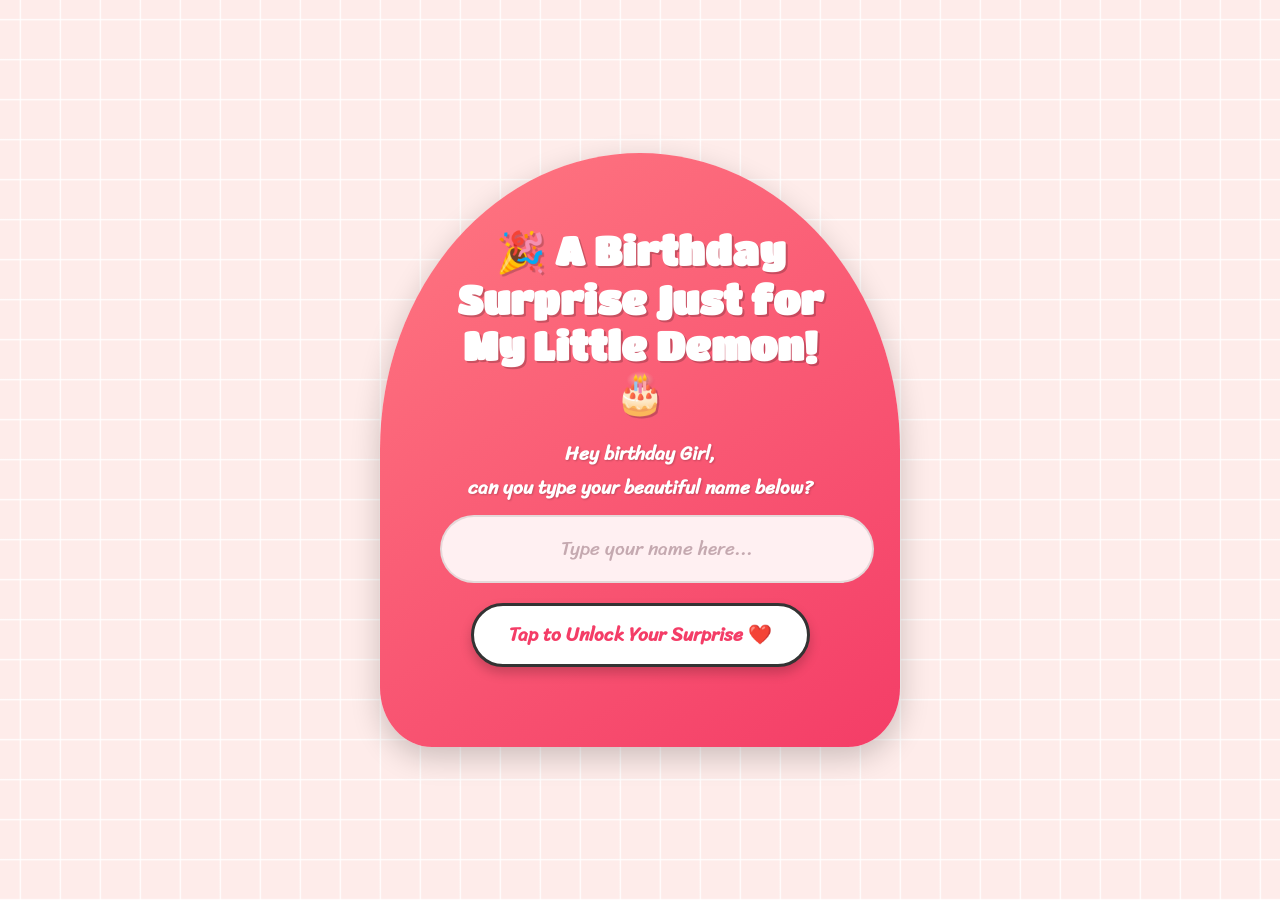
<file: index.html>
<!DOCTYPE html>
<html lang="en">
<head>
    <meta charset="UTF-8">
    <meta name="viewport" content="width=device-width, initial-scale=1.0">
    <title>Birthday Portal: Just for You! 🎂💖</title>
    <!-- Favicon for browser tab -->
<link rel="icon" type="image/x-icon" href="favicon.ico">
<link rel="icon" type="image/jpeg" sizes="16x16" href="favicon-16x16.jpeg">
<link rel="icon" type="image/jpeg" sizes="32x32" href="favicon-32x32.jpeg">

<!-- Android Chrome icons -->
<link rel="icon" type="image/jpeg" sizes="192x192" href="android-chrome-192x192.jpeg">
<link rel="icon" type="image/jpeg" sizes="512x512" href="android-chrome-512x512.jpeg">

<!-- Apple Touch Icon (iPhone/iPad homescreen) -->
<link rel="apple-touch-icon" href="apple-touch-icon.jpeg">

<!-- Web App Manifest -->
<link rel="manifest" href="site.webmanifest">

    <link href="https://fonts.googleapis.com/css2?family=Titan+One&family=Sriracha&display=swap" rel="stylesheet">
    <link rel="stylesheet" href="https://cdnjs.cloudflare.com/ajax/libs/font-awesome/6.4.0/css/all.min.css">
    <style>
        /* ===== CSS Variables for Theme ===== */
        :root {
            --color-pink-bg: #feecea;
            --color-white: #fff;
            --color-black: #333;
            --color-text-pink: #ff7882;
            --color-heart: #f43d67;
            --font-title: 'Titan One', sans-serif;
            --font-body: 'Sriracha', sans-serif;
        }

        /* ===== Global Styles ===== */
        body {
            display: flex;
            justify-content: center;
            align-items: center;
            height: 100vh;
            margin: 0;
            font-family: var(--font-body);
            overflow: hidden;
            position: relative;
            /* Applying the pink grid background */
            background-color: var(--color-pink-bg);
            background-image: linear-gradient(0deg, transparent 24%, rgba(255, 255, 255, 0.8) 25%, rgba(255, 255, 255, 0.8) 26%, transparent 27%, transparent 74%, rgba(255, 255, 255, 0.8) 75%, rgba(255, 255, 255, 0.8) 76%, transparent 77%, transparent), linear-gradient(90deg, transparent 24%, rgba(255, 255, 255, 0.8) 25%, rgba(255, 255, 255, 0.8) 26%, transparent 27%, transparent 74%, rgba(255, 255, 255, 0.8) 75%, rgba(255, 255, 255, 0.8) 76%, transparent 77%, transparent);
            background-size: 80px 80px;
        }
        
        /* ===== Floating Hearts Animation ===== */
        .floating-hearts {
            position: fixed;
            top: 0; left: 0;
            width: 100%; height: 100%;
            pointer-events: none;
            z-index: 1;
        }
        @keyframes float-up {
            0% { transform: translateY(0); opacity: 0; }
            10% { opacity: 0.9; }
            90% { opacity: 0.9; }
            100% { transform: translateY(-100vh) rotate(360deg); opacity: 0; }
        }
        .floating-hearts i {
            position: absolute;
            bottom: -80px;
            color: var(--color-text-pink);
            animation: float-up linear infinite;
            opacity: 0;
        }

        /* ===== Login Form Container ===== */
        #login-form {
            background: linear-gradient(145deg, var(--color-text-pink), var(--color-heart));
            padding: 40px 60px;
            border-radius: 50% 50% 10% 10%; /* Keeping original heart shape */
            box-shadow: 0 10px 30px rgba(0, 0, 0, 0.2);
            text-align: center;
            animation: fadeIn 1.5s ease-in-out forwards;
            position: relative;
            z-index: 10;
            opacity: 0;
            width: 400px;
            max-width: 90%;
        }

        #login-form.active {
            opacity: 1;
        }

        /* Form Heading */
        h2 {
            font-family: var(--font-title);
            color: var(--color-white);
            font-size: clamp(2rem, 5vw, 2.5rem);
            margin-bottom: 20px;
            text-shadow: 2px 2px 0px rgba(0,0,0,0.2);
        }

        /* Form Label */
        label {
            font-size: 1.2rem;
            color: var(--color-white);
            font-weight: bold;
            display: block;
            margin-bottom: 10px;
            text-shadow: 1px 1px 2px rgba(0,0,0,0.2);
        }

        /* ===== NEW: Input Box Styling ===== */
        input {
            width: 100%;
            padding: 15px;
            margin-bottom: 20px;
            border: 2px solid rgba(0,0,0,0.1); /* Softer border */
            font-size: 1.2rem;
            font-family: var(--font-body);
            text-align: center;
            background: #fff0f2; /* Soft pink background */
            color: var(--color-black);
            border-radius: 50px;
            transition: all 0.3s ease;
        }

        input::placeholder {
            color: #c5a9b0;
        }

        input:focus {
            outline: none;
            background: white; /* Turn white on focus */
            border-color: var(--color-heart);
            box-shadow: 0 0 15px rgba(244, 61, 103, 0.5);
        }

        /* Submit Button */
        button {
            background: var(--color-white);
            color: var(--color-heart);
            border: 3px solid var(--color-black);
            padding: 12px 35px;
            font-size: 1.2rem;
            font-family: var(--font-body);
            border-radius: 50px;
            cursor: pointer;
            transition: all 0.3s ease;
            box-shadow: 0 6px 12px rgba(0, 0, 0, 0.2);
            font-weight: bold;
        }

        button:hover {
            background: var(--color-heart);
            color: var(--color-white);
            transform: scale(1.05);
            box-shadow: 0 8px 16px rgba(0, 0, 0, 0.3);
        }

        #result {
            margin-top: 20px;
            font-size: 1rem;
            color: var(--color-white);
            font-weight: bold;
            height: 20px;
            text-shadow: 1px 1px 2px rgba(0,0,0,0.3);
        }
        
        @keyframes fadeIn {
            from { opacity: 0; transform: translateY(-30px); }
            to { opacity: 1; transform: translateY(0); }
        }

    </style>
</head>
<body>

    <div class="floating-hearts"></div>

    

    <form id="login-form">
       <h2>🎉 A Birthday Surprise Just for My Little Demon! 🎂</h2>

<label for="code">Hey birthday Girl, <br>can you type your beautiful name below?</label>

<input type="text" id="code" name="code" placeholder="Type your name here...">

<button id="submit-btn">Tap to Unlock Your Surprise ❤️</button>

<div id="result"></div>

    </form>

    <script>
        const form = document.getElementById('login-form');
        const codeInput = document.getElementById('code');
        const resultDiv = document.getElementById('result');

        const secretCode = 'Dhange'; // The correct name
        const nextPageUrl = 'Kaleshi_Wish/index.html'; // The page to go to on success

        form.addEventListener('submit', (e) => {
            e.preventDefault();
            const userInput = codeInput.value.trim();

            if (userInput.toLowerCase() === secretCode.toLowerCase()) {
                resultDiv.textContent = 'Welcome, Birthday Girl!';
                form.style.transition = "transform 0.5s ease, opacity 0.5s ease";
                form.style.transform = "scale(1.1)";
                form.style.opacity = "0";
                setTimeout(() => {
                    window.location.href = nextPageUrl;
                }, 500);
            } else {
                resultDiv.textContent = 'Oops! That\'s not the right name.';
                form.animate([
                    { transform: 'translateX(0px)' }, { transform: 'translateX(-10px)' },
                    { transform: 'translateX(10px)' }, { transform: 'translateX(-10px)' },
                    { transform: 'translateX(10px)' }, { transform: 'translateX(0px)' }
                ], {
                    duration: 500,
                    iterations: 1
                });
            }
        });

        // Fade in form on page load
        window.onload = () => {
            setTimeout(() => {
                form.classList.add('active');
            }, 200);
        };
        
        // --- Generate Floating Hearts ---
        const createFloatingHearts = (container, count) => {
            for (let i = 0; i < count; i++) {
                const heart = document.createElement('i');
                heart.className = 'fa-solid fa-heart';
                heart.style.left = `${Math.random() * 100}%`;
                heart.style.animationDelay = `${Math.random() * 10}s`;
                heart.style.fontSize = `${15 + Math.random() * 20}px`;
                heart.style.animationDuration = `${15 + Math.random() * 15}s`;
                container.appendChild(heart);
            }
        };

        createFloatingHearts(document.querySelector('.floating-hearts'), 30);
    </script>
</body>
</html>
</file>
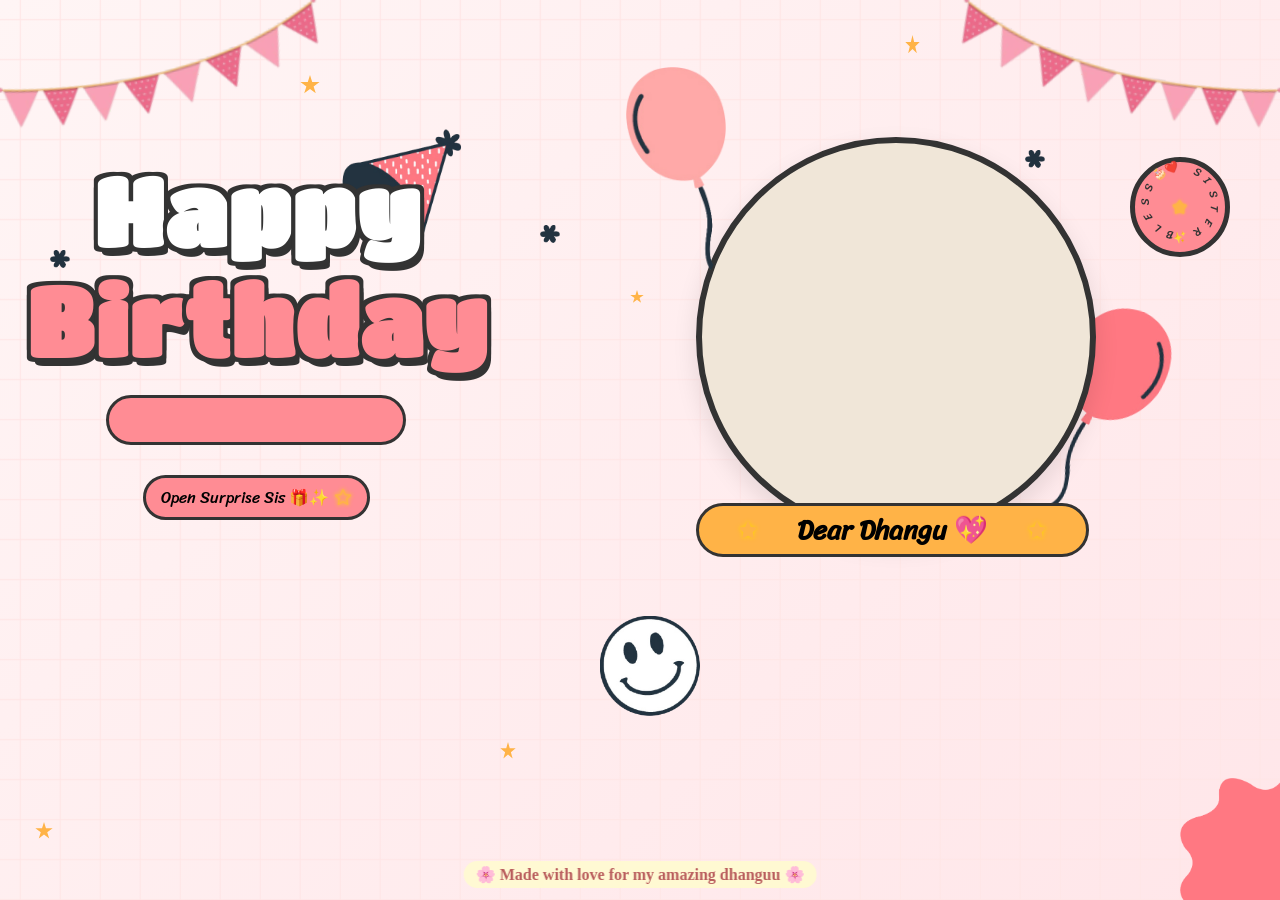
<file: Kaleshi_Wish/index.html>
<!DOCTYPE html>
<html lang="en">
  <head>
    <meta charset="UTF-8" />
    <meta name="viewport" content="width=device-width, initial-scale=1.0" />
    <meta name="title" content="Happy Birthday Sister | A Special Wish" />
    <title>Happy Birthday Didi 🎂✨</title>
    <!-- Favicon for browser tab -->
    <link rel="icon" type="image/x-icon" href="favicon.ico" />
    <link rel="icon" type="image/jpeg" sizes="16x16" href="favicon-16x16.jpeg" />
    <link rel="icon" type="image/jpeg" sizes="32x32" href="favicon-32x32.jpeg" />
    <link rel="icon" type="image/jpeg" sizes="192x192" href="android-chrome-192x192.jpeg" />
    <link rel="icon" type="image/jpeg" sizes="512x512" href="android-chrome-512x512.jpeg" />
    <link rel="apple-touch-icon" href="apple-touch-icon.jpeg" />
    <link rel="manifest" href="site.webmanifest" />

    <link
      rel="stylesheet"
      href="https://cdnjs.cloudflare.com/ajax/libs/font-awesome/6.5.1/css/all.min.css"
      integrity="sha512-DTOQO9RWCH3ppGqcWaEA1BIZOC6xxalwEsw9c2QQeAIftl+Vegovlnee1c9QX4TctnWMn13TZye+giMm8e2LwA=="
      crossorigin="anonymous"
      referrerpolicy="no-referrer"
    />
    <script
      src="https://code.jquery.com/jquery-3.7.1.min.js"
      integrity="sha256-/JqT3SQfawRcv/BIHPThkBvs0OEvtFFmqPF/lYI/Cxo="
      crossorigin="anonymous"
    ></script>
    <style>
      @import url("https://fonts.googleapis.com/css2?family=Coiny&family=Titan+One&display=swap");
      @import url("https://fonts.googleapis.com/css2?family=Nerko+One&family=Sriracha&display=swap");
      @import url("https://fonts.googleapis.com/css2?family=Dancing+Script:wght@700&display=swap");

      * {
        padding: 0;
        margin: 0;
        box-sizing: border-box;
      }
      :root {
        --color-pink: #fff0f2;
        --color-white: #fff;
        --color-black: #333;
        --color-sister: #ff8c94;
        --color-warm: #f9b5ac;
        --color-border: #f3cfc6;
        --color-star: #ffb347;
      }
      html {
        height: 100%;
      }
      body {
        position: relative;
        font-size: 16px;
        margin: 0;
        padding: 0;
        height: 100%;
        background: linear-gradient(135deg, #fff5f5 0%, #ffe6e9 100%);
      }
      #wrapper {
        position: relative;
        background-color: transparent;
        background-image: linear-gradient(
            0deg,
            transparent 24%,
            rgba(255, 230, 230, 0.8) 25%,
            rgba(255, 230, 230, 0.8) 26%,
            transparent 27%,
            transparent 74%,
            rgba(255, 230, 230, 0.8) 75%,
            rgba(255, 230, 230, 0.8) 76%,
            transparent 77%,
            transparent
          ),
          linear-gradient(
            90deg,
            transparent 24%,
            rgba(255, 230, 230, 0.8) 25%,
            rgba(255, 230, 230, 0.8) 26%,
            transparent 27%,
            transparent 74%,
            rgba(255, 230, 230, 0.8) 75%,
            rgba(255, 230, 230, 0.8) 76%,
            transparent 77%,
            transparent
          );
        height: 100%;
        background-size: 80px 80px;
        overflow: hidden;
        z-index: 1;
      }
      .flag__birthday {
        display: flex;
        justify-content: space-between;
        transform: translateY(-200px);
        animation: translateYFlag 1.5s 2s forwards;
      }
      @keyframes translateYFlag {
        to {
          transform: translateY(-10px);
        }
      }
      .flag__birthday .flag__left {
        transform: rotate(-10deg) translate(-20px, 30px);
      }
      .flag__birthday .flag__right {
        transform: rotate(10deg) translate(20px, 30px) scaleX(-1);
      }
      .content {
        width: 100%;
        position: relative;
        display: flex;
        padding-top: 3rem;
      }
      .content .left,
      .content .right {
        position: relative;
        display: flex;
        flex-direction: column;
        justify-content: center;
        align-items: center;
      }
      .content .left {
        width: 40%;
      }
      .content .right {
        width: 60%;
      }
      .left .btn {
        transform: scale(0);
        animation: scaleCricle 2s 16s forwards ease-in-out;
      }
      #btn__letter {
        position: relative;
        margin-top: 30px;
        background-color: var(--color-sister);
        outline: none;
        padding: 5px 15px;
        font-size: 1rem;
        border-radius: 50px;
        border: 3px solid var(--color-black);
        font-family: "Sriracha", cursive;
        display: flex;
        align-items: center;
        justify-content: center;
        cursor: pointer;
        z-index: 2;
        transition: all 0.5s ease-in-out;
      }
      #btn__letter:active {
        transform: scale(0.7);
      }
      #btn__letter i {
        margin-left: 5px;
      }
      #btn__letter:hover {
        border-color: var(--color-star);
        background-color: #ff9f4a;
        color: #fff;
        box-shadow: rgba(0, 0, 0, 0.24) 0px 3px 8px;
      }
      #btn__letter:hover i {
        animation: bounceStar 0.6s infinite;
      }
      @keyframes bounceStar {
        0%, 100% { transform: translateY(0); }
        50% { transform: translateY(-4px); }
      }
      .title {
        position: relative;
        width: 100%;
        display: flex;
        justify-content: center;
        font-family: "Titan One", sans-serif;
        font-size: 3rem;
        flex-direction: column;
        perspective: 1000px;
      }
      .title .happy,
      .title .birthday {
        position: relative;
        text-shadow: 4px 4px var(--color-black), -4px 4px var(--color-black),
          4px -4px var(--color-black), -4px -4px var(--color-black),
          4px 8px 0 var(--color-black);
        font-weight: bold;
        display: flex;
        justify-content: center;
      }
      .title .happy {
        color: var(--color-white);
      }
      .title .happy span,
      .title .birthday span {
        transform: translateY(50px);
        opacity: 0;
        visibility: hidden;
        animation: txtTranslateY 0.5s var(--t) forwards;
      }
      @keyframes txtTranslateY {
        100% {
          transform: translateY(0);
          opacity: 1;
          visibility: visible;
        }
      }
      .title .birthday {
        color: var(--color-sister);
      }
      .title .hat {
        position: absolute;
        right: 45px;
        top: -350px;
        transform: rotate(-40deg);
        z-index: -1;
        animation: topHat 4s 7s forwards ease;
      }
      @keyframes topHat {
        20%, 30% {
          top: -30px;
          transform-origin: left;
          transform: rotate(-40deg);
        }
        35%, 100% {
          top: -30px;
          transform: rotate(0deg);
        }
      }
      .date__of__birth,
      .name {
        display: flex;
        justify-content: space-around;
        align-items: center;
        background-color: var(--color-sister);
        border-radius: 50px;
        margin-top: 20px;
        font-family: "Sriracha", cursive;
      }
      .date__of__birth {
        border: 3px solid var(--color-black);
        position: relative;
        transform: translateY(-100px);
        z-index: -1;
        opacity: 0;
        visibility: hidden;
        width: 0px;
        animation: dateOfBirth 5s 9s forwards;
      }
      @keyframes dateOfBirth {
        20%, 40% {
          width: 0px;
          height: 0;
          transform: translateY(0px);
          opacity: 1;
          visibility: visible;
        }
        45% {
          transform: translateY(0px);
          opacity: 1;
          visibility: visible;
          width: 300px;
          height: 0px;
        }
        50%, 100% {
          transform: translateY(0px);
          opacity: 1;
          visibility: visible;
          width: 300px;
          height: 50px;
        }
      }
      .name {
        position: absolute;
        padding: 0px 40px;
        bottom: -20px;
        border: 3px solid var(--color-black);
        background-color: #ffb347;
      }
      .date__of__birth span,
      .name span {
        font-weight: bold;
        margin: 0px 40px;
      }
      .date__of__birth span {
        font-size: 1.2rem;
      }
      .name span {
        font-size: 1.7rem;
      }
      .right .box__account {
        position: relative;
        transform: translateY(700px);
        animation: topBoxImage 8s 7s forwards ease-in;
      }
      @keyframes topBoxImage {
        to {
          transform: translateY(0);
        }
      }
      /* Video Container with 90° Left Rotation */
      .content .right .image {
        position: relative;
        width: 400px;
        height: 400px;
        border-radius: 50%;
        overflow: hidden;
        display: flex;
        align-items: center;
        justify-content: center;
        border: 6px solid var(--color-black);
        box-shadow: 0 10px 25px rgba(0,0,0,0.1);
        background-color: #f0e6d8;
      }
      .profile-video {
        width: 100%;
        height: 100%;
        object-fit: cover;
        transform: rotate(-90deg);
        /* Compensate for rotation to maintain circular framing */
        scale: 1.2;
      }
      /* Fallback if video fails */
      .profile-video-fallback {
        display: none;
      }
      .cricle {
        position: absolute;
        top: 20px;
        right: 50px;
        display: flex;
        justify-content: center;
        align-items: center;
        transform: scale(0);
        animation: scaleCricle 3s 15s forwards ease-in-out;
      }
      @keyframes scaleCricle {
        0% { transform: scale(0); }
        10% { transform: scale(1.3); }
        20% { transform: scale(0.7); }
        30%, 100% { transform: scale(1); }
      }
      .text__cricle {
        width: 100px;
        height: 100px;
        background-color: var(--color-sister);
        border-radius: 50%;
        border: 5px solid var(--color-black);
        display: flex;
        justify-content: center;
        align-items: center;
        animation: rotateCricle 5s linear infinite;
      }
      @keyframes rotateCricle {
        to {
          transform: rotate(360deg);
        }
      }
      .text__cricle span {
        top: 0%;
        left: 50%;
        position: absolute;
        color: var(--color-black);
        transform: rotate(calc(var(--i) * 24deg));
        transform-origin: 0 45px;
        font-family: "Sriracha", cursive;
        text-transform: uppercase;
        font-size: 0.7rem;
      }
      .fa-star, .fa-cake-candles {
        color: #ffb347;
        filter: drop-shadow(0 0 2px gold);
      }
      .cricle .fa-star {
        position: absolute;
        transform: scale(0.85);
        animation: starTwinkle 1s infinite alternate;
      }
      @keyframes starTwinkle {
        from { opacity: 0.5; transform: scale(0.8);}
        to { opacity: 1; transform: scale(1.1);}
      }
      .right .balloon_one {
        position: absolute;
        top: -70px;
        left: -70px;
        animation: balloon1 2s infinite linear;
      }
      @keyframes balloon1 {
        0%, 50%, 100% { transform-origin: bottom right; transform: rotate(0deg);}
        25% { transform-origin: bottom right; transform: rotate(3deg);}
        75% { transform-origin: bottom right; transform: rotate(-3deg);}
      }
      .right .balloon_two {
        position: absolute;
        top: 170px;
        right: -65px;
        z-index: -1;
        transform: rotate(10deg);
        animation: balloon2 2s infinite linear;
      }
      @keyframes balloon2 {
        0%, 50%, 100% { transform-origin: bottom left; transform: rotate(10deg);}
        25% { transform-origin: bottom left; transform: rotate(7deg);}
        75% { transform-origin: bottom left; transform: rotate(13deg);}
      }
      .decorate_star {
        position: absolute;
        transform: scale(0);
        background-color: #ffb347;
        clip-path: polygon(50% 0%, 61% 35%, 98% 35%, 68% 57%, 79% 91%, 50% 70%, 21% 91%, 32% 57%, 2% 35%, 39% 35%);
        animation: scaleCricle 3s var(--t) forwards, softGlow 2s 16s infinite;
      }
      .decorate_star.star1 { width: 20px; height: 20px; top: 75px; left: 300px; }
      .decorate_star.star2 { width: 15px; height: 20px; top: 35px; right: 360px; }
      .decorate_star.star3 { width: 14px; height: 14px; top: 290px; left: 630px; }
      .decorate_star.star4 { width: 18px; height: 18px; bottom: 60px; left: 35px; }
      .decorate_star.star5 { width: 16px; height: 18px; bottom: 140px; left: 500px; }
      @keyframes softGlow {
        0% { opacity: 0.6; transform: scale(0.9);}
        100% { opacity: 1; transform: scale(1.1);}
      }
      .decorate_bottom {
        position: absolute;
        right: 0;
        bottom: -10px;
      }
      .decorate_flower--one, .decorate_flower--two, .decorate_flower--three {
        position: absolute;
        transform: scale(0);
        animation: scaleCricle 3s var(--t) forwards ease-in-out;
      }
      .decorate_flower--one { top: 250px; left: 50px; }
      .decorate_flower--two { top: 225px; left: 540px; }
      .decorate_flower--three { top: 150px; right: 235px; }
      .smiley__icon {
        position: absolute;
        bottom: 180px;
        left: 600px;
        transform: scale(0);
        animation: scaleCricle 3s 15s forwards ease-in-out;
      }
      .box__letter {
        position: fixed;
        top: 0;
        left: 0;
        background-color: rgba(0, 0, 0, 0.5);
        width: 100%;
        height: 100%;
        z-index: 10;
        display: none;
      }
      .box__letter .letter__border {
        position: absolute;
        width: 65vw;
        height: 600px;
        background-color: var(--color-white);
        border-radius: 27px;
        padding: 17px;
        box-shadow: rgba(0, 0, 0, 0.24) 0px 3px 8px;
        top: 50%;
        left: 50%;
        transform: translate(-50%, -50%);
        display: none;
      }
      .letter__border .close {
        position: absolute;
        right: -10px;
        top: -10px;
        width: 30px;
        height: 30px;
        background-color: var(--color-white);
        border-radius: 50%;
        display: flex;
        justify-content: center;
        align-items: center;
        box-shadow: rgba(99, 99, 99, 0.2) 0px 2px 8px 0px;
        cursor: pointer;
      }
      .letter__border .letter {
        width: 100%;
        height: 100%;
        background-color: #fffaf0;
        border-radius: 10px;
        padding-top: 15px;
      }
      .letter__border .letter .title__letter {
        text-align: center;
        font-family: "Dancing Script", cursive;
        font-weight: bold;
        font-size: 2.4rem;
        color: #d96c6c;
      }
      .title__letter .fa-solid {
        margin-left: 5px;
        color: #ffaa66;
      }
      .letter__border .letter .content__letter {
        position: relative;
        width: 100%;
        height: 100%;
        display: flex;
        padding-top: 1.5rem;
        padding-bottom: 70px;
      }
      .letter__border .letter .content__letter .left {
        position: relative;
        width: 50%;
        height: 100%;
        padding: 1.7rem;
        border-right: 3px solid #fad4c0;
      }
      .content__letter .left #heart__letter {
        opacity: 0;
        width: 85%;
        border-radius: 20px;
      }
      #heart__letter.animationOp {
        animation: opacityHeart 1s 1s forwards;
      }
      @keyframes opacityHeart {
        to { opacity: 1; }
      }
      .content__letter .left .star-burst {
        position: absolute;
        opacity: 0;
      }
      .content__letter .left .star-burst.animation {
        animation: starPop 1s var(--t) infinite ease-in-out;
      }
      @keyframes starPop {
        0% { opacity: 1; transform: scale(0);}
        20% { opacity: 1; transform: scale(1.2);}
        40% { opacity: 1; transform: scale(0.9);}
        100% { opacity: 1; transform: scale(1);}
      }
      .content__letter .left .star_1 { top: 90px; left: 30px; }
      .content__letter .left .star_2 { top: 20px; right: 70px; }
      .content__letter .left .star_3 { bottom: 50px; left: 145px; }
      .content__letter .left .star_4 { top: 140px; right: 35px; }
      .content__letter .right {
        position: relative;
        width: 50%;
        text-align: center;
      }
      .content__letter .right .love__img {
        opacity: 0;
        position: absolute;
        right: 20px;
        top: -100px;
      }
      .love__img.animationOp {
        animation: opacityHeart 1s 1s forwards;
      }
      .content__letter .right .text__letter {
        margin-top: 60px;
        padding: 20px 15px 10px 15px;
        font-family: "Dancing Script", cursive;
        font-size: 1.3rem;
        color: #4a3b2c;
      }
      .content__letter .right #mewmew {
        position: absolute;
        bottom: 0;
        right: 0;
        opacity: 0;
      }
      #mewmew.animationOp {
        animation: opacityHeart 1s 1s forwards;
      }
      .next-button {
        display: none;
        margin-top: 15px;
        padding: 8px 25px;
        background-color: #ffaa66;
        color: var(--color-black);
        text-decoration: none;
        border-radius: 30px;
        font-family: "Sriracha", cursive;
        font-size: 1rem;
        border: 2px solid var(--color-black);
        cursor: pointer;
        transition: all 0.3s ease;
      }
      .next-button:hover {
        background-color: #ff9f4a;
        transform: scale(1.05);
      }
      #copy {
        position: fixed;
        bottom: 12px;
        left: 50%;
        transform: translateX(-50%);
        font-size: 1rem;
        z-index: 5;
      }
      #copy p {
        color: #b95c5c;
        text-align: center;
        font-weight: 700;
        background: rgba(255,255,200,0.7);
        padding: 4px 12px;
        border-radius: 40px;
        backdrop-filter: blur(2px);
      }
      @media screen and (max-width: 658px) {
        .flag__birthday .flag__left { transform: rotate(-10deg) translate(-119px, 3px); }
        .flag__birthday .flag__right { transform: rotate(10deg) translate(-106px, 39px) scaleX(-1); }
        .content { flex-direction: column; gap: 25px; padding-top: 2rem; }
        .title { font-size: 1.5rem; letter-spacing: 8px; }
        #btn__letter { width: 209px; margin-top: 17px; }
        .cricle { top: 10px; right: -54px; }
        .title .hat { right: -98px; top: -51px !important; }
        .box__letter .letter__border { width: 90vw; height: 315px; }
        .letter__border .letter .title__letter { font-size: 1.4rem; }
        .content__letter .right .text__letter { margin-top: -14px; font-size: 0.8rem; padding: 10px; }
        .content__letter .right .love__img { right: 126px; top: 167px; }
        .love__img img { width: 84px; }
        .content .right .image { width: 200px; height: 200px; }
        .name span { font-size: 1rem; }
        .right .balloon_one { top: 10px; left: -77px; }
        .right .balloon_one img { width: 76px !important; }
        .profile-video { transform: rotate(-90deg) scale(1.3); }
      }
      /* floating celebration elements */
      .floating-star {
        position: absolute;
        bottom: -50px;
        font-size: 1.4rem;
        color: #ffb347;
        animation: floatUp 10s linear forwards;
        opacity: 0.7;
        pointer-events: none;
        z-index: 0;
      }
      @keyframes floatUp {
        from { transform: translateY(0) translateX(0); opacity: 0.8; }
        to { transform: translateY(-105vh) translateX(var(--sway)); opacity: 0; }
      }
      .cursor-spark {
        position: fixed;
        font-size: 1.5rem;
        color: #ffaa66;
        pointer-events: none;
        z-index: 10000;
        opacity: 0;
        transform: translate(-50%, -50%);
        transition: opacity 0.1s;
      }
      .click-burst {
        position: fixed;
        color: #ffaa66;
        opacity: 1;
        animation: burstAway 0.7s ease-out forwards;
        pointer-events: none;
        z-index: 9999;
        transform: translate(-50%, -50%);
      }
      @keyframes burstAway {
        0% { opacity: 1; transform: translate(-50%, -50%) scale(0.2); }
        100% { opacity: 0; transform: translate(calc(-50% + var(--x)), calc(-50% + var(--y))) scale(1); }
      }
      .box__account .image {
        transition: transform 0.4s ease, box-shadow 0.3s;
      }
      .box__account:hover .image {
        transform: scale(1.03);
        box-shadow: 0 0 20px #ffaa66;
      }
    </style>
  </head>
  <body>
    <div id="wrapper">
      <div class="flag__birthday">
        <img src="./images/1.png" alt="" width="350" class="flag__left" />
        <img src="./images/1.png" alt="" width="350" class="flag__right" />
      </div>
      <div class="content">
        <div class="left">
          <div class="title">
            <h1 class="happy"><span style="--t: 4s">H</span><span style="--t: 4.2s">a</span><span style="--t: 4.4s">p</span><span style="--t: 4.6s">p</span><span style="--t: 4.8s">y</span></h1>
            <h1 class="birthday"><span style="--t: 5s">B</span><span style="--t: 5.2s">i</span><span style="--t: 5.4s">r</span><span style="--t: 5.6s">t</span><span style="--t: 5.8s">h</span><span style="--t: 6s">d</span><span style="--t: 6.2s">a</span><span style="--t: 6.4s">y</span></h1>
            <div class="hat"><img src="./images/hat.png" alt="" width="130" /></div>
          </div>
          <div class="date__of__birth"><span></span></div>
          <div class="btn"><button id="btn__letter">Open Surprise Sis 🎁✨ <i class="fa-regular fa-star"></i></button></div>
        </div>
        <div class="right">
          <div class="box__account">
            <div class="image">
              <!-- VIDEO ELEMENT: rotates 90° left, loops, autoplay, muted (required for autoplay) -->
              <video class="profile-video" autoplay loop muted playsinline>
                <source src="profile-cropped-1.mp4" type="video/mp4">
                <!-- Fallback text if video fails to load -->
                Your browser does not support the video tag. 🎥
              </video>
            </div>
            <div class="name"><i class="fa-solid fa-star"></i><span>Dear Dhangu 💖</span><i class="fa-solid fa-star"></i></div>
            <div class="balloon_one"><img width="100px" src="./images/balloon1.png" alt="" /></div>
            <div class="balloon_two"><img width="100px" src="./images/balloon2.png" alt="" /></div>
          </div>
          <div class="cricle">
            <div class="text__cricle"><span style="--i:1">s</span><span style="--i:2">i</span><span style="--i:3">s</span><span style="--i:4">t</span><span style="--i:5">e</span><span style="--i:6">r</span><span style="--i:7">✨</span><span style="--i:8">b</span><span style="--i:9">l</span><span style="--i:10">e</span><span style="--i:11">s</span><span style="--i:12">s</span><span style="--i:13">🎂</span><span style="--i:14">❤️</span></div>
            <i class="fa-solid fa-star"></i>
          </div>
        </div>
      </div>
      <div class="decorate_star star1" style="--t: 15s"></div>
      <div class="decorate_star star2" style="--t: 15.2s"></div>
      <div class="decorate_star star3" style="--t: 15.4s"></div>
      <div class="decorate_star star4" style="--t: 15.6s"></div>
      <div class="decorate_star star5" style="--t: 15.8s"></div>
      <div class="decorate_flower--one" style="--t: 15s"><img width="20" src="./images/decorate_flower.png" alt="" /></div>
      <div class="decorate_flower--two" style="--t: 15.3s"><img width="20" src="./images/decorate_flower.png" alt="" /></div>
      <div class="decorate_flower--three" style="--t: 15.6s"><img width="20" src="./images/decorate_flower.png" alt="" /></div>
      <div class="decorate_bottom"><img src="./images/decorate.png" alt="" width="100" /></div>
      <div class="smiley__icon"><img src="./images/smiley_icon.png" alt="" width="100" /></div>
      <div class="box__letter">
        <div class="letter__border">
          <div class="letter">
            <div class="title__letter"></div>
            <div class="content__letter">
              <div class="left">
                <img id="heart__letter" src="vivienne.gif" alt="celebration" />
                <img class="star-burst star_1" style="--t: 0.2s" width="22" src="./images/heart.png" alt="star" />
                <img class="star-burst star_2" style="--t: 0.4s" width="22" src="./images/heart.png" alt="star" />
                <img class="star-burst star_3" style="--t: 0.6s" width="22" src="./images/heart.png" alt="star" />
                <img class="star-burst star_4" style="--t: 0.8s" width="22" src="./images/heart.png" alt="star" />
              </div>
              <div class="right">
                <div class="love__img"><img src="happy-birthday-cake.gif" alt="hug" width="150" /></div>
                <div class="text__letter"><p></p><a href="second.html" class="next-button">✨ Keep Shining Sis ✨</a></div>
                <img id="mewmew" width="80" src="./images/mewmew.gif" alt="cute" />
              </div>
            </div>
          </div>
          <div class="close"><i class="fa-solid fa-xmark"></i></div>
        </div>
      </div>
    </div>
    <div id="copy"><p class="text-center">🌸 Made with love for my amazing dhanguu 🌸</p></div>
    <script>
      let datetxt = "🎂 25th March 🎂";
      let titleLetter = "Dear Sister";
      let datatxtletter = "Happy Birthday to the most wonderful Dhangee! 🌟 May your day be filled with sparkles, cake, and all your heart’s desires. Keep smiling, keep shining, and never forget how incredible you are. So proud of you always! Sending you the biggest birthday Kick 🦵🤗🎉\n\nWith all my Power,\nYour Little Dhanga";
      let charArrDate = datetxt.split("");
      let charArrDateLetter = datatxtletter.split("");
      let charArrTitle = titleLetter.split("");
      let currentIndex = 0, currentIndexLetter = 0, currentIndexTitle = 0;
      let date_of_birth = document.querySelector(".date__of__birth span");
      let text_letter = document.querySelector(".text__letter p");
      let nextButton = document.querySelector(".next-button");
      setTimeout(() => {
        let timeDatetxt = setInterval(() => {
          if (currentIndex < charArrDate.length) {
            date_of_birth.textContent += charArrDate[currentIndex];
            currentIndex++;
          } else {
            let i = document.createElement("i");
            i.className = "fa-solid fa-star";
            document.querySelector(".date__of__birth").prepend(i);
            document.querySelector(".date__of__birth").appendChild(i.cloneNode(true));
            clearInterval(timeDatetxt);
          }
        }, 100);
      }, 12000);
      let intervalContent, intervalTitle;
      $("#btn__letter").on("click", function () {
        $(".box__letter").slideDown();
        setTimeout(() => $(".letter__border").slideDown(), 1000);
        setTimeout(() => {
          intervalTitle = setInterval(() => {
            if (currentIndexTitle < charArrTitle.length) {
              document.querySelector(".title__letter").textContent += charArrTitle[currentIndexTitle];
              let i = document.createElement("i");
              i.className = "fa-solid fa-star";
              document.querySelector(".title__letter").appendChild(i);
              currentIndexTitle++;
            } else clearInterval(intervalTitle);
          }, 100);
        }, 2000);
        setTimeout(() => {
          document.querySelector("#heart__letter").classList.add("animationOp");
          document.querySelector(".love__img").classList.add("animationOp");
          document.querySelector("#mewmew").classList.add("animationOp");
        }, 2800);
        setTimeout(() => {
          document.querySelectorAll(".star-burst").forEach((item) => item.classList.add("animation"));
        }, 3500);
        setTimeout(() => {
          intervalContent = setInterval(() => {
            if (currentIndexLetter < charArrDateLetter.length) {
              text_letter.textContent += charArrDateLetter[currentIndexLetter];
              currentIndexLetter++;
            } else {
              clearInterval(intervalContent);
              nextButton.style.display = "inline-block";
            }
          }, 50);
        }, 6000);
      });
      $(".close").on("click", function () {
        clearInterval(intervalContent);
        document.querySelector(".title__letter").textContent = "";
        text_letter.textContent = "";
        currentIndexLetter = 0;
        currentIndexTitle = 0;
        nextButton.style.display = "none";
        document.querySelector("#heart__letter").classList.remove("animationOp");
        document.querySelector(".love__img").classList.remove("animationOp");
        document.querySelector("#mewmew").classList.remove("animationOp");
        document.querySelectorAll(".star-burst").forEach((item) => item.classList.remove("animation"));
        $(".box__letter").slideUp();
        $(".letter__border").slideUp();
      });
      // Floating Stars & friendly effects
      $(document).ready(function () {
        const wrapper = document.getElementById("wrapper");
        if (wrapper) {
          setInterval(() => {
            const star = document.createElement("i");
            star.className = "fa-solid fa-star floating-star";
            star.style.left = Math.random() * 100 + "vw";
            star.style.animationDuration = Math.random() * 5 + 7 + "s";
            star.style.fontSize = Math.random() * 1.2 + 1 + "rem";
            star.style.setProperty("--sway", (Math.random() - 0.5) * 90 + "px");
            wrapper.appendChild(star);
            setTimeout(() => star.remove(), 10000);
          }, 400);
        }
        const cursorSpark = document.createElement("i");
        cursorSpark.className = "fa-regular fa-star cursor-spark";
        document.body.appendChild(cursorSpark);
        document.addEventListener("mousemove", (e) => {
          if (cursorSpark.style.opacity === "0") cursorSpark.style.opacity = "0.7";
          cursorSpark.style.left = e.clientX + "px";
          cursorSpark.style.top = e.clientY + "px";
        });
        document.addEventListener("mouseleave", () => cursorSpark.style.opacity = "0");
        document.addEventListener("click", (e) => {
          if (e.target.tagName === "BUTTON" || e.target.tagName === "A" || e.target.closest(".close")) return;
          for (let i = 0; i < 5; i++) {
            const spark = document.createElement("i");
            spark.className = "fa-regular fa-star click-burst";
            const x = (Math.random() - 0.5) * 130 + "px";
            const y = (Math.random() - 0.5) * 130 + "px";
            spark.style.left = e.clientX + "px";
            spark.style.top = e.clientY + "px";
            spark.style.setProperty("--x", x);
            spark.style.setProperty("--y", y);
            spark.style.fontSize = Math.random() * 1 + 0.8 + "rem";
            spark.style.color = `hsl(${35 + Math.random() * 25}, 85%, 65%)`;
            document.body.appendChild(spark);
            setTimeout(() => spark.remove(), 700);
          }
        });
      });
    </script>
  </body>
</html>
</file>
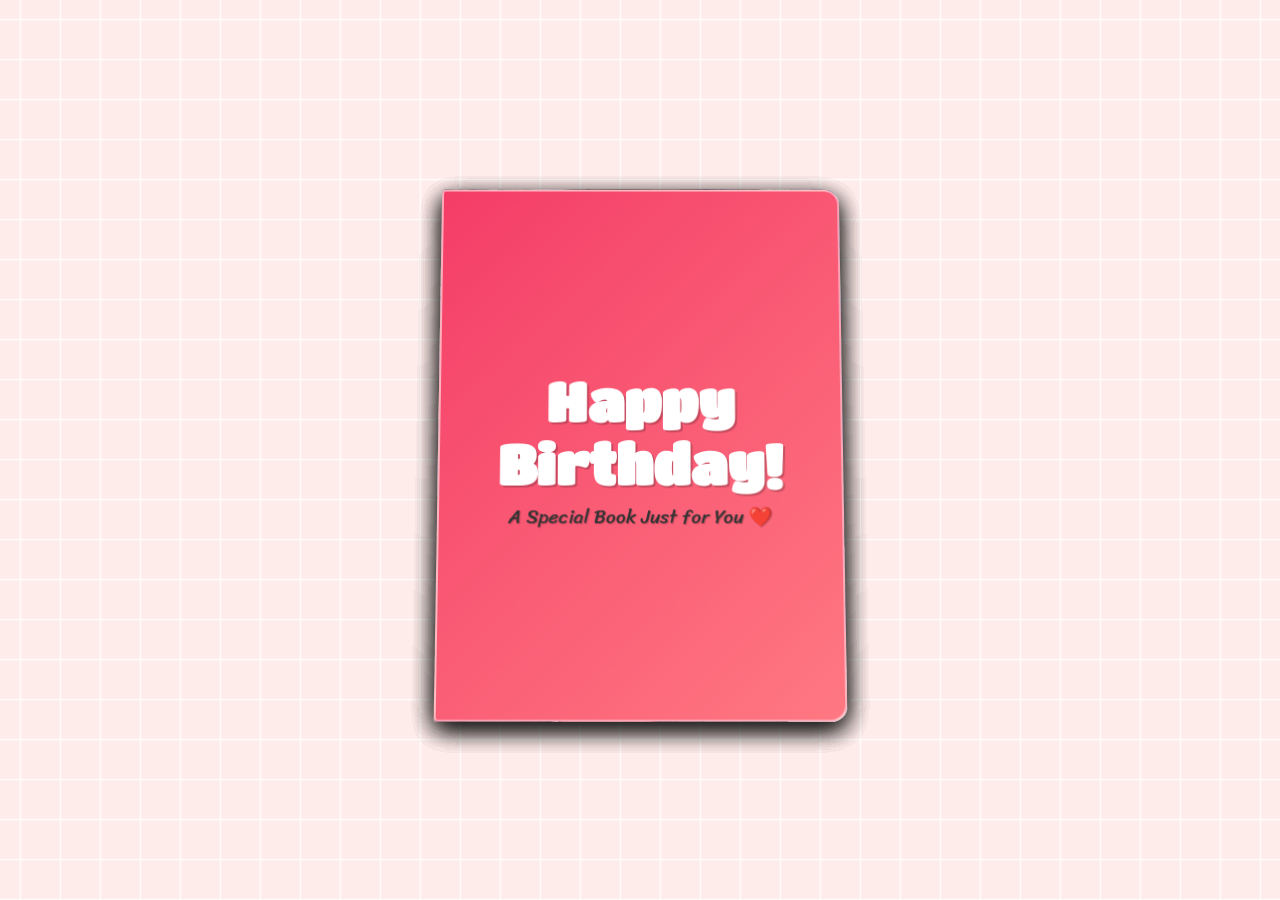
<file: Kaleshi_Wish/book.html>
<!DOCTYPE html>
<html lang="en">
  <head>
    <meta charset="UTF-8" />
    <meta name="viewport" content="width=device-width, initial-scale=1.0, user-scalable=no, viewport-fit=cover" />
    <title>A Book For Your Birthday ❤️</title>
    <!-- Favicon for browser tab -->
    <link rel="icon" type="image/x-icon" href="favicon.ico">
    <link rel="icon" type="image/jpeg" sizes="16x16" href="favicon-16x16.jpeg">
    <link rel="icon" type="image/jpeg" sizes="32x32" href="favicon-32x32.jpeg">

    <!-- Android Chrome icons -->
    <link rel="icon" type="image/jpeg" sizes="192x192" href="android-chrome-192x192.jpeg">
    <link rel="icon" type="image/jpeg" sizes="512x512" href="android-chrome-512x512.jpeg">

    <!-- Apple Touch Icon (iPhone/iPad homescreen) -->
    <link rel="apple-touch-icon" href="apple-touch-icon.jpeg">

    <!-- Web App Manifest -->
    <link rel="manifest" href="site.webmanifest">

    <link href="https://fonts.googleapis.com/css2?family=Zeyada&family=Sriracha&family=Titan+One&display=swap" rel="stylesheet">
    <link rel="stylesheet" href="https://cdnjs.cloudflare.com/ajax/libs/font-awesome/6.4.0/css/all.min.css">
    <style>
      :root {
          --color-pink-bg: #feecea;
          --color-white: #fff;
          --color-off-white: #fffafc;
          --color-black: #333;
          --color-text-pink: #ff7882;
          --color-heart: #f43d67;
          --font-title: 'Titan One', sans-serif;
          --font-heading: 'Sriracha', sans-serif;
          --font-handwriting: 'Zeyada', cursive;
      }

      * { 
        box-sizing: border-box;
        -webkit-tap-highlight-color: transparent;
      }

      body {
        margin: 0;
        display: flex;
        min-height: 100vh;
        perspective: 2200px;
        font: 1em/1.4 var(--font-body);
        overflow: hidden;
        color: var(--color-black);
        background-color: var(--color-pink-bg);
        background-image: linear-gradient(0deg, transparent 24%, rgba(255, 255, 255, 0.8) 25%, rgba(255, 255, 255, 0.8) 26%, transparent 27%, transparent 74%, rgba(255, 255, 255, 0.8) 75%, rgba(255, 255, 255, 0.8) 76%, transparent 77%, transparent), linear-gradient(90deg, transparent 24%, rgba(255, 255, 255, 0.8) 25%, rgba(255, 255, 255, 0.8) 26%, transparent 27%, transparent 74%, rgba(255, 255, 255, 0.8) 75%, rgba(255, 255, 255, 0.8) 76%, transparent 77%, transparent);
        background-size: 80px 80px;
      }

      .book {
        position: relative;
        margin: auto;
        width: 45vmin;
        height: 60vmin;
        transform-style: preserve-3d;
        transform: rotateX(10deg);
        transition: transform 1s ease-in-out;
        cursor: pointer;
      }

      .page {
        position: absolute;
        inset: 0;
        pointer-events: all;
        user-select: none;
        transform-style: preserve-3d;
        transform-origin: left center;
        transition: transform 1.2s cubic-bezier(0.65, 0, 0.35, 1), z-index 0s 0.6s;
        box-shadow: 0em 0.5em 1.5em -0.2em rgba(0,0,0,0.3);
        border-radius: 0.25em 1em 1em 0.25em;
      }
      
      .front, .back {
        position: absolute;
        inset: 0;
        backface-visibility: hidden;
        overflow: hidden;
        background-color: var(--color-off-white);
        display: flex;
        flex-direction: column;
        justify-content: center;
        align-items: center;
        padding: 2em;
        text-align: center;
      }
      .front { border-radius: 0.25em 1em 1em 0.25em; }
      .back { border-radius: 1em 0.25em 0.25em 1em; transform: rotateY(180deg); }
      
      .book { counter-reset: page 0; }
      .front::after, .back::after {
        position: absolute;
        bottom: 1em;
        counter-increment: page;
        content: counter(page);
        font-size: 0.9em;
        font-family: var(--font-heading);
        color: #ccc;
      }
      .front::after { right: 1em; }
      .back::after { left: 1em; }
      .cover::after, .back-cover::after { content: ""; }
      
      /* Media container styling for both images and videos */
      .media-container {
        width: 100%;
        height: 100%;
        position: relative;
        overflow: hidden;
        display: flex;
        align-items: center;
        justify-content: center;
        background-color: #f5f5f5;
      }
      
      .front img, .back img {
        width: 100%;
        height: 100%;
        object-fit: cover;
      }
      
      .front video, .back video {
        width: 100%;
        height: 100%;
        object-fit: cover;
        pointer-events: none;
      }
      
      /* Remove padding when media is present */
      .front:has(.media-container), .back:has(.media-container) { 
        padding: 0; 
      }

      .cover {
        background: linear-gradient(135deg, var(--color-heart), var(--color-text-pink));
        color: var(--color-white);
        border: 2px solid rgba(255,255,255,0.5);
      }
      .cover h1 {
        font-family: var(--font-title);
        font-size: clamp(2.5em, 5vw, 3.5em);
        text-shadow: 2px 2px 0px rgba(0,0,0,0.2);
        margin: 0;
      }
      .cover p {
        font-family: var(--font-heading);
        font-size: 1.2em;
        text-shadow: 1px 1px 1px rgba(0,0,0,0.2);
        margin-top: 0.5em;
      }

      h2 {
        font-family: var(--font-heading);
        font-size: clamp(1.5em, 3vw, 2em);
        color: var(--color-text-pink);
        margin-bottom: 0.5em;
      }
      p {
        font-family: var(--font-handwriting);
        font-size: clamp(1.4em, 2.5vw, 1.8em);
        margin-bottom: 0.8em;
        line-height: 1.4;
        color: var(--color-black);
      }
      p:last-child { margin-bottom: 0; }
      b { font-family: var(--font-heading); font-weight: bold; }
      
      .back-cover a {
        text-decoration: none;
        color: var(--color-white);
        display: inline-block;
        margin-top: 20px;
        padding: 8px 20px;
        background-color: rgba(255,255,255,0.3);
        border-radius: 30px;
        font-family: var(--font-handwriting);
        font-size: 1.2em;
        transition: all 0.3s ease;
      }
      
      .back-cover a:active {
        transform: scale(0.95);
      }

      .floating-hearts {
        position: fixed;
        top: 0; left: 0; width: 100%; height: 100%;
        overflow: hidden;
        pointer-events: none;
        z-index: 1000;
      }
      
      @keyframes float {
        0% { transform: translateY(0); opacity: 0; }
        10% { opacity: 0.8; }
        100% { transform: translateY(-100vh) rotate(720deg); opacity: 0; }
      }
      
      .floating-hearts i {
        position: absolute;
        bottom: -80px;
        color: var(--color-heart);
        animation: float linear infinite;
      }
      
      /* Mobile responsive adjustments */
      @media screen and (max-width: 768px) {
        .book {
          width: 80vmin;
          height: 65vmin;
        }
        .front, .back {
          padding: 1.5em;
        }
        h2 {
          font-size: 1.3em;
        }
        p {
          font-size: 1.2em;
        }
        .cover h1 {
          font-size: 2em;
        }
      }
      
      @media screen and (max-width: 480px) {
        .book {
          width: 85vmin;
          height: 70vmin;
        }
        .front, .back {
          padding: 1em;
        }
        h2 {
          font-size: 1.1em;
        }
        p {
          font-size: 1em;
        }
      }
      
      /* Touch feedback for better mobile experience */
      .book:active {
        transform: rotateX(10deg) scale(0.99);
      }
    </style>
  </head>
  <body>
    <!-- Floating hearts animation -->
    <div class="floating-hearts"></div>

    <!-- Main Book Container -->
    <div class="book">

      <!-- Page 0: Cover Page -->
      <div class="page" data-page-num="0">
        <div class="front cover">
          <h1>Happy Birthday!</h1>
          <p>A Special Book Just for You ❤️</p>
        </div>
        <div class="back">
          <h2>A Wish For You... ✨</h2>
          <p>On your special day, I wish you a life full of happiness and all your beautiful dreams coming true.</p>
        </div>
      </div>

      <!-- Page 1: Warm Start -->
      <div class="page" data-page-num="1">
        <div class="front">
          <div class="media-container">
            <img src="2.jpeg" alt="Happy memory">
          </div>
        </div>
        <div class="back">
          <h2>For the Birthday Girl 💖</h2>
          <p>May your birthday be as sweet and beautiful as you are.<br>
          Always remember how special you truly are.</p>
        </div>
      </div>

      <!-- Page 2: Calm Compliment -->
      <div class="page" data-page-num="2">
        <div class="front">
          <div class="media-container">
            <img src="3.jpeg" alt="Beautiful moment">
          </div>
        </div>
        <div class="back">
          <h2>You're the Best 🥺</h2>
          <p>So calm, so real, and always kind.<br>
          Never ever change — you're amazing as you are.</p>
        </div>
      </div>

      <!-- Page 3: Special Feel -->
      <div class="page" data-page-num="3">
        <div class="front">
          <div class="media-container">
            <img src="4.jpeg" alt="Special memory">
          </div>
        </div>
        <div class="back">
          <h2>You're Truly Special ✨</h2>
          <p>Not everyone has such a good heart.<br>
          It's honestly a blessing to know someone like you.<br>
          Have a great birthday, yaar!</p>
        </div>
      </div>

      <!-- Page 4: Wishes for the Future -->
      <div class="page" data-page-num="4">
        <div class="front">
          <div class="media-container">
            <img src="5.jpeg" alt="Future dreams">
          </div>
        </div>
        <div class="back">
          <h2>My Wish for You 💖</h2>
          <p>Hope you Clear Everything that You don't want with ease like that damn cie backlog, but don't worry, I trust that it won't meddle with you for long!</p>
        </div>
      </div>

      <!-- Page 5: Emotional Note -->
      <div class="page" data-page-num="5">
        <div class="front">
          <div class="media-container">
            <img src="6.jpeg" alt="Heartfelt moment">
          </div>
        </div>
        <div class="back">
          <h2>Before You Go... 💫</h2>
          <p>I really wish this year brings you the same joy<br>
          you give to everyone around you.<br>
          You deserve it, truly.</p>
        </div>
      </div>

      <!-- Page 6: Fun + Friendship Vibe -->
      <div class="page" data-page-num="6">
        <div class="front">
          <div class="media-container">
            <img src="8.jpeg" alt="Fun memory">
          </div>
        </div>
        <div class="back">
          <h2>Ek Gusse Wali Yaad</h2>
          <p>Mujhe block kr kr ke bhot sataya gya starting mein, sala bhai ke sath koi aisa krt hai kya... 😭😭😭</p>
        </div>
      </div>

      <!-- Page 7: Heartfelt Goodbye - NOW WITH VIDEO instead of 1.jpeg -->
      <div class="page" data-page-num="7">
        <div class="front">
          <div class="media-container">
            <!-- VIDEO ELEMENT: loops, autoplays, muted for mobile compatibility -->
            <video autoplay loop muted playsinline>
              <source src="over_makeup.mp4" type="video/mp4">
              <!-- Fallback message if video fails to load -->
              Your browser does not support video playback.
            </video>
          </div>
        </div>
        <div class="back back-cover cover">
          <h1>With Kanjoosi</h1>
          <a href="../Main_wish/index.html"><p>Always and Forever 💌</p></a>
		  <p size = "10px"><b><u>click above</u></b></p>
        </div>
      </div>
    </div>

    <script>
        const book = document.querySelector('.book');
        const pages = Array.from(document.querySelectorAll('.page'));
        const pageCount = pages.length;
        let currentPage = 0;
        let isAnimating = false;

        // Function to ensure videos play properly on mobile
        function playAllVideos() {
          const videos = document.querySelectorAll('video');
          videos.forEach(video => {
            if (video.paused && video.src) {
              video.play().catch(e => console.log('Video autoplay prevented:', e));
            }
          });
        }

        // Try to play videos on page load
        window.addEventListener('load', () => {
          setTimeout(playAllVideos, 500);
        });

        // Play videos on first user interaction (helps with mobile autoplay policies)
        function enableVideosOnInteraction() {
          const videos = document.querySelectorAll('video');
          videos.forEach(video => {
            if (video.paused && video.src && video.readyState >= 2) {
              video.play().catch(e => console.log('Playback failed:', e));
            }
          });
        }

        document.addEventListener('click', enableVideosOnInteraction, { once: true });
        document.addEventListener('touchstart', enableVideosOnInteraction, { once: true });

        // Book click handling with touch support
        book.addEventListener('click', function(e) {
          // Don't flip if clicking on a link
          if (e.target.closest('a')) return;
          if (isAnimating) return;
          
          const rect = book.getBoundingClientRect();
          let clickX;
          
          if (e.clientX) {
            clickX = e.clientX - rect.left;
          } else if (e.touches) {
            clickX = e.touches[0].clientX - rect.left;
          } else {
            return;
          }
          
          isAnimating = true;
          
          if (clickX < rect.width / 2) {
            // Flip left (previous page)
            currentPage = Math.max(0, currentPage - 1);
          } else {
            // Flip right (next page)
            currentPage = Math.min(pageCount, currentPage + 1);
          }
          
          updateBook();
          
          // Reset animation lock after transition
          setTimeout(() => {
            isAnimating = false;
          }, 1300);
        });
        
        // Add touch support for mobile
        book.addEventListener('touchstart', function(e) {
          if (e.target.closest('a')) return;
          if (isAnimating) return;
          
          const rect = book.getBoundingClientRect();
          const touch = e.touches[0];
          const clickX = touch.clientX - rect.left;
          
          isAnimating = true;
          
          if (clickX < rect.width / 2) {
            currentPage = Math.max(0, currentPage - 1);
          } else {
            currentPage = Math.min(pageCount, currentPage + 1);
          }
          
          updateBook();
          
          setTimeout(() => {
            isAnimating = false;
          }, 1300);
          
          e.preventDefault();
        }, { passive: false });

        function updateBook() {
          const isBookOpen = currentPage > 0 && currentPage < pageCount;
          const bookTransform = isBookOpen ? `translateX(50%) rotateX(10deg)` : `rotateX(10deg)`;
          book.style.transform = bookTransform;
          
          pages.forEach((page) => {
            const pageNum = parseInt(page.dataset.pageNum, 10);
            const isFlipped = pageNum < currentPage;
            
            page.style.transform = `rotateY(${isFlipped ? -180 : 0}deg)`;
            // Robust z-index logic for proper layering
            page.style.zIndex = isFlipped ? pageNum : pageCount - pageNum;
          });
          
          // After flipping, ensure videos in visible pages continue playing
          setTimeout(() => {
            const visiblePages = pages.filter(page => {
              const pageNum = parseInt(page.dataset.pageNum, 10);
              return pageNum === currentPage || pageNum === currentPage - 1;
            });
            
            visiblePages.forEach(page => {
              const videos = page.querySelectorAll('video');
              videos.forEach(video => {
                if (video.paused && video.src) {
                  video.play().catch(e => console.log('Video play on flip failed:', e));
                }
              });
            });
          }, 100);
        }
        
        // Initial book setup
        updateBook();

        // Create floating hearts animation
        const createFloatingHearts = (container, count) => {
            if (!container) return;
            for (let i = 0; i < count; i++) {
                const heart = document.createElement('i');
                heart.className = 'fa-solid fa-heart';
                heart.style.left = `${Math.random() * 100}%`;
                heart.style.animationDelay = `${Math.random() * 10}s`;
                heart.style.fontSize = `${15 + Math.random() * 20}px`;
                heart.style.animationDuration = `${10 + Math.random() * 15}s`;
                heart.style.opacity = '0.6';
                container.appendChild(heart);
            }
        };
        
        const heartsContainer = document.querySelector('.floating-hearts');
        if (heartsContainer) {
          createFloatingHearts(heartsContainer, 30);
        }
        
        // Add continuous floating hearts (create new ones periodically)
        setInterval(() => {
          if (heartsContainer && heartsContainer.children.length < 50) {
            const heart = document.createElement('i');
            heart.className = 'fa-solid fa-heart';
            heart.style.left = `${Math.random() * 100}%`;
            heart.style.animationDelay = '0s';
            heart.style.fontSize = `${12 + Math.random() * 25}px`;
            heart.style.animationDuration = `${8 + Math.random() * 12}s`;
            heart.style.opacity = '0.5';
            heartsContainer.appendChild(heart);
            
            // Remove old hearts to prevent memory buildup
            setTimeout(() => {
              if (heart.parentNode) heart.remove();
            }, 15000);
          }
        }, 3000);
        
        // Handle page visibility to ensure videos play when tab becomes active
        document.addEventListener('visibilitychange', () => {
          if (!document.hidden) {
            const videos = document.querySelectorAll('video');
            videos.forEach(video => {
              if (video.paused && video.src) {
                video.play().catch(e => console.log('Visibility change play failed:', e));
              }
            });
          }
        });
    </script>
  </body>
</html>
</file>
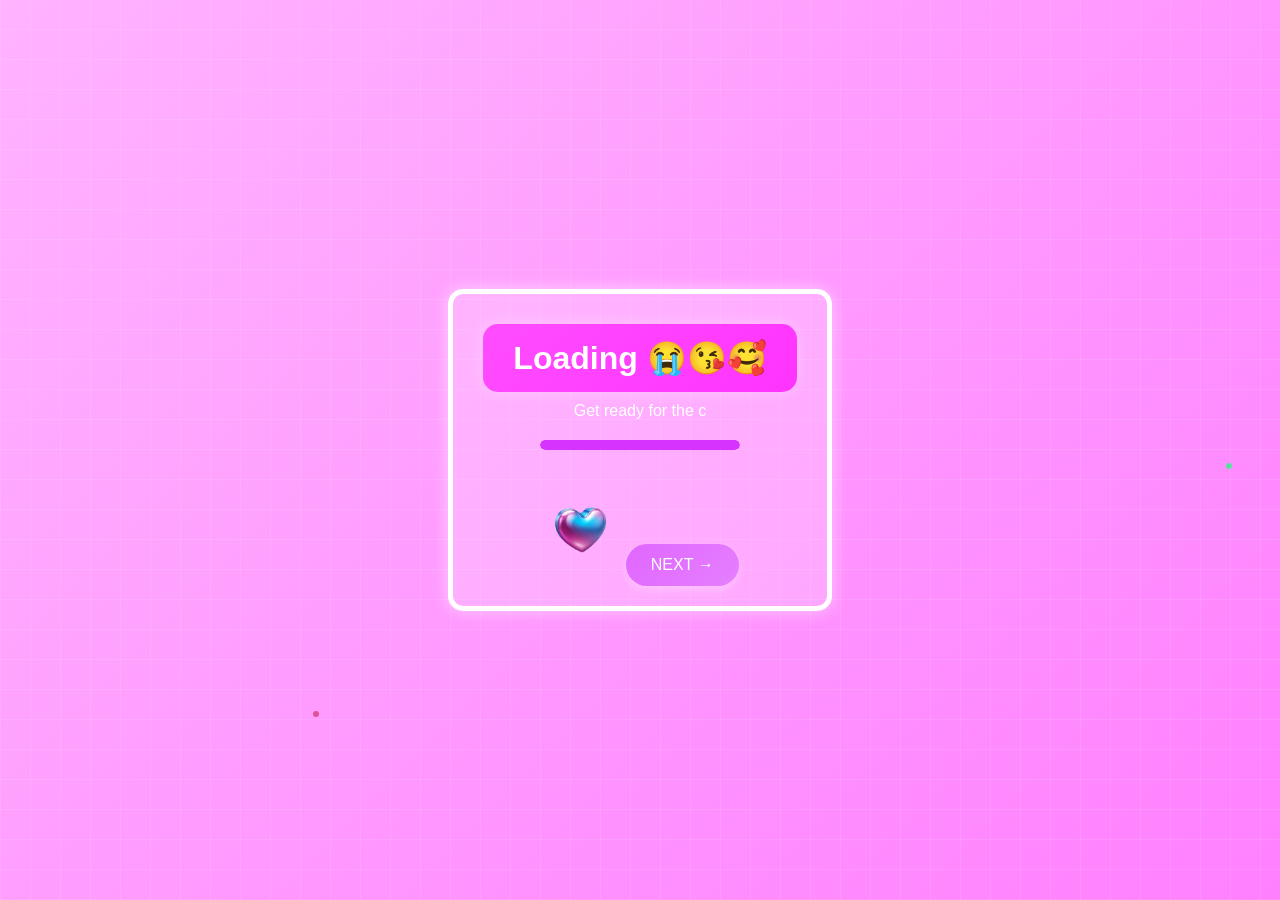
<file: Main_wish/3d_wish/loading.html>
<!DOCTYPE html>
<html lang="en">
<head>
    <meta charset="UTF-8">
    <meta name="viewport" content="width=device-width, initial-scale=1.0">
    <title>HBD Loading by Sunny</title>
    <style>
        body {
            margin: 0;
            height: 100vh;
            display: flex;
            justify-content: center;
            align-items: center;
            background: linear-gradient(135deg, #ffb3ff, #ff80ff);
            font-family: 'Poppins', sans-serif;
            color: #fff;
            flex-direction: column;
            overflow: hidden;
            position: relative;
        }

        /* Grid Background */
        body::after {
            content: "";
            position: fixed;
            top:0; left:0;
            width:100%; height:100%;
            background:
                repeating-linear-gradient(0deg, rgba(255,255,255,0.1) 0, rgba(255,255,255,0.1) 1px, transparent 1px, transparent 30px),
                repeating-linear-gradient(90deg, rgba(255,255,255,0.1) 0, rgba(255,255,255,0.1) 1px, transparent 1px, transparent 30px);
            pointer-events: none;
            z-index:1;
        }

        .container {
            text-align: center;
            position: relative;
            padding: 20px;
            border: 5px solid white;
            border-radius: 15px;
            background: rgba(255, 255, 255, 0.2);
            box-shadow: 0 0 15px rgba(255, 255, 255, 0.5);
            z-index: 2;
        }

        /* Sparkle Animation */
        .sparkle {
            position: absolute;
            width: 4px;
            height: 4px;
            background: rgba(255,255,255,0.8);
            border-radius: 50%;
            animation: sparkle 1.5s infinite;
            pointer-events: none;
        }

        @keyframes sparkle {
            0% { opacity: 0; transform: scale(0); }
            50% { opacity: 1; transform: scale(1.5); }
            100% { opacity: 0; transform: scale(0); }
        }

        /* Enhanced Emoji Animation */
        .emoji {
            position: absolute;
            font-size: 2em;
            top: -50px;
            animation: fall linear infinite;
            opacity: 0.8;
            filter: drop-shadow(2px 2px 4px rgba(0,0,0,0.3));
        }

        @keyframes fall {
            from { transform: translateY(-50px) rotate(0deg); }
            to { transform: translateY(100vh) rotate(360deg); }
        }

        /* Existing styles remain same */
        .loading-text {
            font-size: 2em;
            font-weight: bold;
            background: linear-gradient(135deg, #ff4dff, #ff33ff);
            padding: 15px 30px;
            border-radius: 15px;
            backdrop-filter: blur(10px);
            box-shadow: 0 0 15px rgba(255, 255, 255, 0.3);
            color: white;
            margin: 10px;
        }

        .progress-bar {
            width: 200px;
            height: 10px;
            background: rgba(255, 255, 255, 0.3);
            border-radius: 50px;
            overflow: hidden;
            margin: 20px auto;
            position: relative;
        }

        .progress {
            width: 0%;
            height: 100%;
            background: #d633ff;
            border-radius: 50px;
            animation: load 3s ease-in-out forwards;
        }

        .heart {
            width: 80px;
            height: 80px;
            margin-top: 20px;
            animation: heartbeat 1.5s infinite ease-in-out;
        }

        .next-btn {
            background: linear-gradient(135deg, #e066ff, #e580ff);
            border: none;
            padding: 12px 25px;
            color: white;
            font-size: 1em;
            cursor: pointer;
            border-radius: 50px;
            transition: all 0.3s ease-in-out;
            box-shadow: 0 4px 10px rgba(255, 255, 255, 0.3);
            margin-top: 20px;
            backdrop-filter: blur(10px);
        }

        @keyframes load {
            0% { width: 0%; }
            100% { width: 100%; }
        }

        @keyframes heartbeat {
            0%, 100% { transform: scale(1); }
            50% { transform: scale(1.2); }
        }

        @media (max-width: 600px) {
    .loading-text {
        font-size: 1.5em;
        padding: 10px 20px;
    }
    .next-btn {
        padding: 10px 20px;
        font-size: 0.9em;
    }
    .heart {
        width: 100px;
        height: 100px;
    }
    .progress-bar {
        width: 150px;
    }
}


.sparkle {
    position: absolute;
    width: 4px;
    height: 4px;
    background: white;
    border-radius: 50%;
    opacity: 0.7;
    pointer-events: none;
    animation: sparkleFall linear forwards;
}

@keyframes sparkleFall {
    0% {
        transform: translateY(-10px) scale(0.5);
        opacity: 0.8;
    }
    100% {
        transform: translateY(100vh) scale(1);
        opacity: 0;
    }
}



    </style>
</head>
<body>
    <div class="container">
        <div class="loading-text">Loading 😭😘🥰</div>
        <div class="subtext" id="typewriter-text"></div>
        <div class="progress-bar">
            <div class="progress"></div>
        </div>
        <img class="heart" src="blended-heart.png" alt="Heart">
        <button class="next-btn" onclick="window.location.href='main.html'">NEXT →</button>
    </div>

    <script>
        // Sparkles Creator
        function createSparkles() {
            const sparkle = document.createElement('div');
            sparkle.className = 'sparkle';
            sparkle.style.left = Math.random() * window.innerWidth + 'px';
            sparkle.style.top = Math.random() * window.innerHeight + 'px';
            document.body.appendChild(sparkle);
            setTimeout(() => sparkle.remove(), 1500);
        }

        // Enhanced Emoji Rain
        function createEmoji() {
            const emojiArray = ['❤️', '💖', '💘','🥰', '💙', '💜'];
            const emoji = document.createElement('div');
            emoji.classList.add('emoji');
            emoji.innerText = emojiArray[Math.floor(Math.random() * emojiArray.length)];
            emoji.style.left = Math.random() * window.innerWidth + 'px';
            emoji.style.animationDuration = (Math.random() * 3 + 2) + 's';
            emoji.style.fontSize = Math.random() * 20 + 20 + 'px';
            document.body.appendChild(emoji);
            setTimeout(() => emoji.remove(), 5000);
        }

        // Animation intervals
        setInterval(createEmoji, 300);
        setInterval(createSparkles, 100);
        
        // Background particles
        setInterval(() => {
            const particle = document.createElement('div');
            particle.style.position = 'absolute';
            particle.style.width = '6px';
            particle.style.height = '6px';
            particle.style.background = `hsl(${Math.random()*360}, 70%, 60%)`;
            particle.style.borderRadius = '50%';
            particle.style.left = Math.random() * innerWidth + 'px';
            particle.style.top = Math.random() * innerHeight + 'px';
            particle.style.animation = 'floatUp 5s linear forwards';
            document.body.appendChild(particle);
            setTimeout(() => particle.remove(), 5000);
        }, 500);

        const message = "Get ready for the cutest moment! 🥰💖";
let index = 0;
function typeWriter() {
    if (index < message.length) {
        document.getElementById("typewriter-text").innerHTML += message.charAt(index);
        index++;
        setTimeout(typeWriter, 70);
    }
}
typeWriter();

const btn = document.querySelector('.next-btn');
btn.addEventListener('click', () => {
    const audio = new Audio("https://www.fesliyanstudios.com/play-mp3/387"); // soft chime
    audio.play();
});

setTimeout(() => {
    for (let i = 0; i < 150; i++) {
        const confetti = document.createElement('div');
        confetti.style.position = 'absolute';
        confetti.style.width = '8px';
        confetti.style.height = '8px';
        confetti.style.background = `hsl(${Math.random()*360}, 100%, 50%)`;
        confetti.style.left = Math.random() * innerWidth + 'px';
        confetti.style.top = '-20px';
        confetti.style.animation = `fallConfetti ${Math.random() * 3 + 2}s linear forwards`;
        document.body.appendChild(confetti);
        setTimeout(() => confetti.remove(), 5000);
    }
}, 3000);


function createSparkles() {
    for (let i = 0; i < 5; i++) { // create multiple sparkles at once
        const sparkle = document.createElement('div');
        sparkle.className = 'sparkle';
        sparkle.style.left = Math.random() * window.innerWidth + 'px';
        sparkle.style.top = '-10px';
        sparkle.style.animationDuration = (Math.random() * 3 + 2) + 's';
        sparkle.style.background = `hsl(${Math.random() * 360}, 70%, 90%)`; // colorful sparkle
        sparkle.style.width = sparkle.style.height = (Math.random() * 3 + 2) + 'px';
        document.body.appendChild(sparkle);
        setTimeout(() => sparkle.remove(), 5000);
    }
}

setInterval(createSparkles, 200); // lower = more sparkles

    </script>
</body>
</html>
</file>
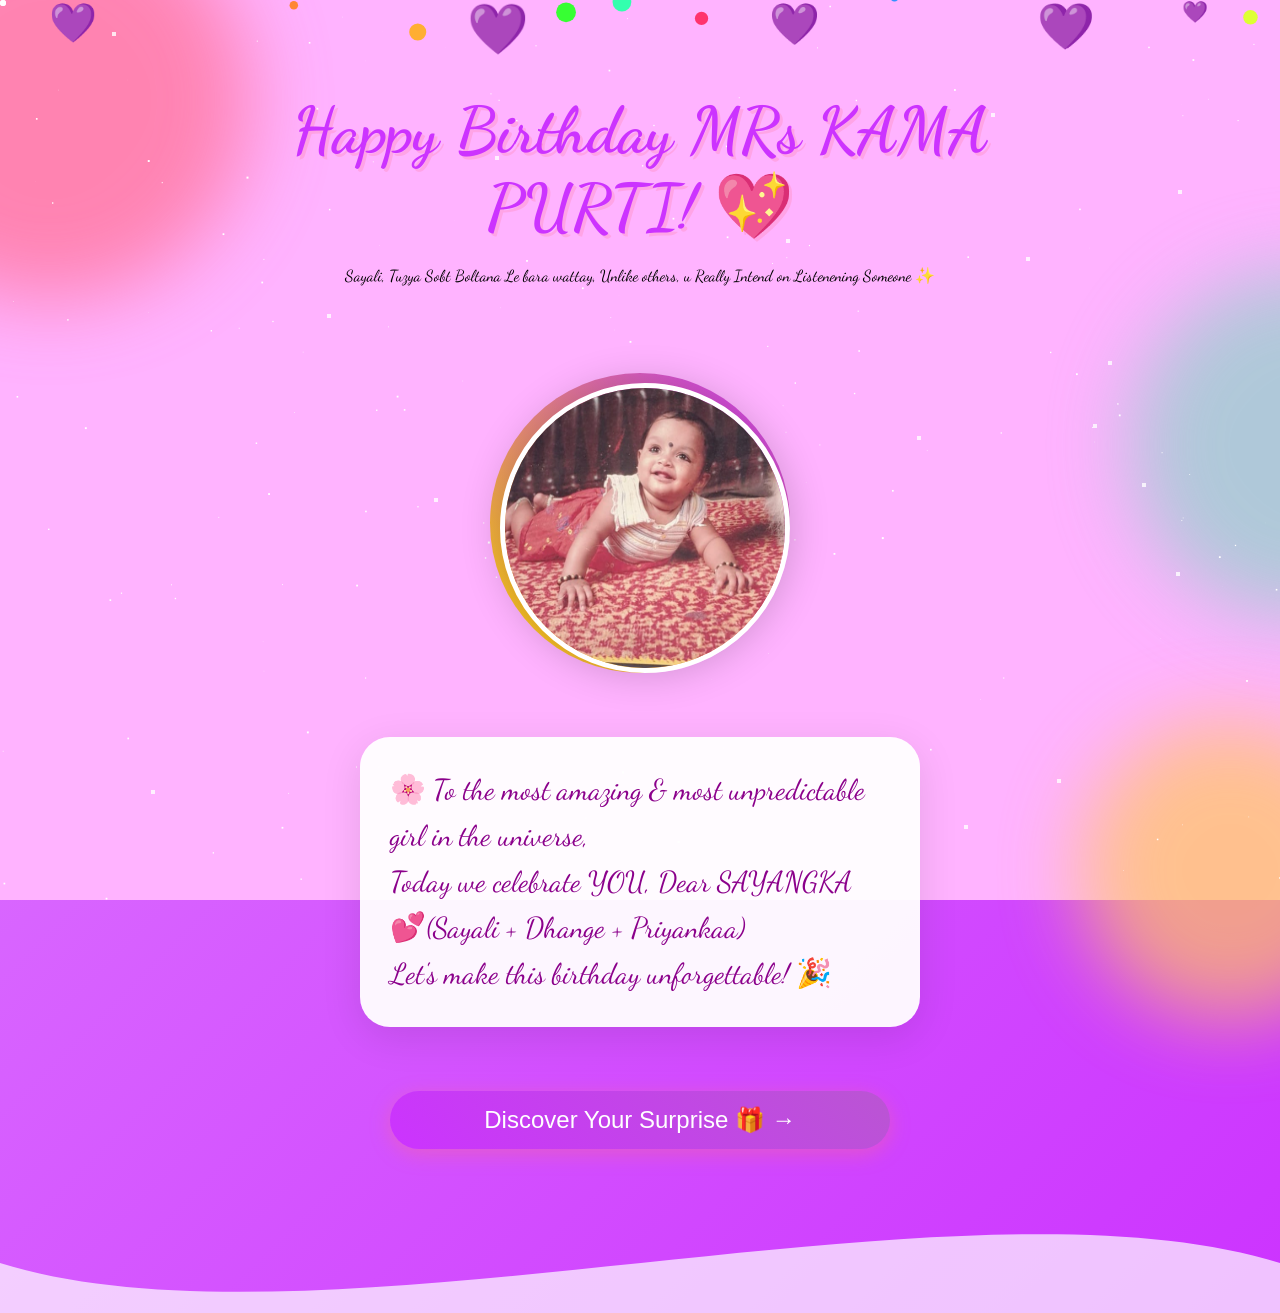
<file: Main_wish/3d_wish/main.html>
<!DOCTYPE html>
<html lang="en">

<head>
  <meta charset="UTF-8">
  <meta name="viewport" content="width=device-width, initial-scale=1.0">
  <title>HBD Someome's Special Day! 🎂</title>
  <link
    href="https://fonts.googleapis.com/css2?family=Dancing+Script:wght@700&family=Pacifico&family=Great+Vibes&display=swap"
    rel="stylesheet">
  <style>
    :root {
      --pink1: #df80ff;
      --pink2: #cc33ff;
      --gold: #ffd700;
      --purple: #ba55d3;
    }

    body {
      margin: 0;
      background: linear-gradient(135deg, #df80ff, #cc33ff);
      min-height: 100vh;
      overflow-x: hidden;
      font-family: 'Dancing Script', cursive;
    }

    .magic-container {
      max-width: 800px;
      margin: 0 auto;
      padding: 20px;
      position: relative;
      z-index: 2;
    }

    /* Header Styles */
    .header {
      text-align: center;
      margin: 40px 0;
      transform-origin: center;
    }

    .main-heading {
      font-size: 4rem;
      color: var(--pink2);
      text-shadow: 3px 3px 0px rgba(255, 107, 129, 0.2);
      margin: 20px 0;
      animation: glow 2s ease-in-out infinite;
    }

    /* Profile Section */
    .profile-section {
      position: relative;
      margin: 50px 0;
      perspective: 1000px;
    }

    .profile-frame {
      width: 280px;
      height: 280px;
      margin: 0 auto;
      border-radius: 50%;
      background: linear-gradient(45deg, var(--gold), var(--pink2));
      padding: 10px;
      animation: rotateFrame 20s linear infinite;
    }

    .profile-img {
      width: 100%;
      height: 100%;
      border-radius: 50%;
      border: 5px solid white;
      box-shadow: 0 0 40px rgba(0, 0, 0, 0.2);
      transition: transform 0.5s;
    }

    .profile-img:hover {
      transform: rotateY(20deg) scale(1.05);
    }

    /* Message Box */
    .love-note {
      background: rgba(255, 255, 255, 0.95);
      padding: 30px;
      border-radius: 30px;
      margin: 40px 0;
      box-shadow: 0 10px 40px rgba(0, 0, 0, 0.1);
      position: relative;
      overflow: hidden;
    }

    .love-text {
      font-size: 1.8rem;
      color: #8b008b;
      line-height: 1.6;
      margin: 0;
      position: relative;
      z-index: 1;
    }

    /* Next Button */
    .next-btn {
      display: inline-block;
      padding: 15px 40px;
      font-size: 1.5rem;
      background: linear-gradient(45deg, var(--pink2), var(--purple));
      color: white;
      border-radius: 50px;
      cursor: pointer;
      transition: all 0.3s ease;
      box-shadow: 0 5px 20px rgba(255, 107, 129, 0.4);
      border: none;
      margin: 30px 0;
    }

    .next-btn:hover {
      transform: translateY(-3px) scale(1.05);
      box-shadow: 0 8px 30px rgba(255, 107, 129, 0.6);
    }

    /* Animations */
    @keyframes glow {

      0%,
      100% {
        text-shadow: 0 0 20px rgba(255, 20, 147, 0.4);
      }

      50% {
        text-shadow: 0 0 40px rgba(255, 20, 147, 0.8);
      }
    }

    @keyframes rotateFrame {
      from {
        transform: rotate(0deg);
      }

      to {
        transform: rotate(360deg);
      }
    }

    /* Floating Hearts */
    .heart {
      position: fixed;
      font-size: 2rem;
      animation: float 6s linear infinite;
      pointer-events: none;
      z-index: 1;
    }

    @keyframes float {
      0% {
        transform: translateY(110vh) rotate(0deg);
        opacity: 1;
      }

      100% {
        transform: translateY(-10vh) rotate(360deg);
        opacity: 0;
      }
    }

    /* Background Sparkles */
    .sparkle {
      position: fixed;
      width: 4px;
      height: 4px;
      background: rgba(255, 255, 255, 0.8);
      animation: sparkle 2s infinite;
    }

    @keyframes sparkle {
      0% {
        opacity: 0;
        transform: scale(0);
      }

      50% {
        opacity: 1;
        transform: scale(1);
      }

      100% {
        opacity: 0;
        transform: scale(0);
      }
    }

    /* in your <style> */
    .ripple {
      position: fixed;
      border-radius: 50%;
      background: rgba(255, 20, 147, 0.3);
      transform: scale(0);
      animation: rippleAnim 0.6s ease-out;
      pointer-events: none;
      z-index: 3;
    }

    @keyframes rippleAnim {
      to {
        transform: scale(4);
        opacity: 0;
      }
    }

    /* in your <style> */
    body {
      cursor: none;
      /* hide default cursor */
    }

    .heart-cursor {
      position: fixed;
      pointer-events: none;
      font-size: 16px;
      opacity: 0.8;
      animation: fadeOut 0.8s forwards;
    }

    @keyframes fadeOut {
      to {
        transform: translateY(-20px) scale(1.4);
        opacity: 0;
      }
    }

    /* in your <style> */
    .ripple {
      position: fixed;
      border-radius: 50%;
      background: rgba(255, 20, 147, 0.3);
      transform: scale(0);
      animation: rippleAnim 0.6s ease-out;
      pointer-events: none;
      z-index: 3;
    }

    @keyframes rippleAnim {
      to {
        transform: scale(4);
        opacity: 0;
      }
    }

    /* in your <style> */
    .parallax-sparkle {
      position: absolute;
      width: 6px;
      height: 6px;
      background: rgba(255, 255, 255, 0.8);
      border-radius: 50%;
      top: 50%;
      left: 50%;
      will-change: transform;
      pointer-events: none;
    }

    /* make canvases cover full screen */
    #starfield,
    #confetti {
      position: fixed;
      top: 0;
      left: 0;
      width: 100vw;
      height: 100vh;
      pointer-events: none;
      z-index: 1;
    }

    /* bring main content above canvases */
    .magic-container {
      position: relative;
      z-index: 5;
    }

    /* new heading wave */
    @keyframes wave {

      0%,
      100% {
        transform: rotate(0deg);
      }

      50% {
        transform: rotate(3deg);
      }
    }

    .main-heading {
      animation: wave 3s ease-in-out infinite;
    }

    /* button pulse */
    @keyframes pulse {

      0%,
      100% {
        transform: scale(1);
      }

      50% {
        transform: scale(1.05);
      }
    }

    .next-btn {
      animation: pulse 2s infinite;
    }

    /* 1. Animated gradient background */
    .animated-bg {
      position: fixed;
      top: 0;
      left: 0;
      width: 100vw;
      height: 100vh;
      background: linear-gradient(45deg, #ccccff, #ffb3ff, #ffb3ff, #ccccff);
      background-size: 600% 600%;
      animation: gradientShift 20s ease infinite;
      z-index: 0;
    }

    @keyframes gradientShift {
      0% {
        background-position: 0% 50%;
      }

      50% {
        background-position: 100% 50%;
      }

      100% {
        background-position: 0% 50%;
      }
    }

    /* 2. Floating organic blobs */
    .blob {
      position: fixed;
      border-radius: 50%;
      opacity: 0.7;
      filter: blur(40px);
      animation: blobMove 25s infinite;
      z-index: 1;
    }

    .blob--one {
      width: 400px;
      height: 400px;
      background: #ff6f91;
      top: -100px;
      left: -150px;
      animation-duration: 30s;
    }

    .blob--two {
      width: 300px;
      height: 300px;
      background: #ffc75f;
      bottom: -120px;
      right: -100px;
      animation-duration: 35s;
      animation-delay: 5s;
    }

    .blob--three {
      width: 350px;
      height: 350px;
      background: #8ed2c9;
      top: 30%;
      right: -200px;
      animation-duration: 40s;
      animation-delay: 10s;
    }

    @keyframes blobMove {
      0% {
        transform: translate(0, 0) scale(1);
      }

      33% {
        transform: translate(50px, -100px) scale(1.1);
      }

      66% {
        transform: translate(-100px, 50px) scale(0.9);
      }

      100% {
        transform: translate(0, 0) scale(1);
      }
    }

    /* 3. Improved container layout & cards */
    .magic-container {
      position: relative;
      z-index: 5;
      display: flex;
      flex-direction: column;
      align-items: center;
      padding: 2rem 1rem;
      max-width: 900px;
      margin: auto;
    }

    .profile-section,
    .love-note,
    .next-btn {
      width: 100%;
      max-width: 500px;
      margin: 2rem 0;
    }

    /* 4. SVG wave footer */
    .footer-wave {
      position: absolute;
      bottom: 0;
      left: 0;
      width: 100%;
      line-height: 0;
      z-index: 3;
    }

    .footer-wave svg {
      display: block;
      width: 100%;
      height: 100px;
    }

    /* 5. Extra hover & micro-animations */
    .profile-img:hover {
      animation: pulseImg 1s ease infinite alternate;
    }

    @keyframes pulseImg {
      to {
        transform: scale(1.05) rotate(2deg);
      }
    }

    .next-btn:hover {
      animation: wobbleBtn 0.6s ease;
    }

    @keyframes wobbleBtn {

      0%,
      100% {
        transform: translateX(0);
      }

      25% {
        transform: translateX(-5px);
      }

      75% {
        transform: translateX(5px);
      }
    }

    .animated-bg,
    .blob {
      z-index: 0;
    }

    #starfield,
    #confetti {
      z-index: 1;
    }

    .magic-container {
      z-index: 5;
    }

    .footer-wave {
      z-index: 3;
    }


    .footer-wave {
      position: relative;
      width: 100%;
      line-height: 0;
      z-index: 3;
    }

    .footer-wave svg {
      display: block;
      width: 100%;
      height: 100px;
    }


    /* 1) Continuous 3D tilt on profile frame */
    .profile-frame {
      animation: tilt 6s ease-in-out infinite alternate;
    }

    @keyframes tilt {
      from {
        transform: rotateY(-10deg) rotateX(5deg);
      }

      to {
        transform: rotateY(10deg) rotateX(-5deg);
      }
    }

    /* 2) Pop-in on hover to flatten and zoom */
    .profile-frame:hover {
      animation: popZoom 0.8s ease-out forwards;
    }

    @keyframes popZoom {
      to {
        transform: scale(1.1) rotateY(0deg) rotateX(0deg);
      }
    }

    /* 3) Initial hidden + slide-up for section blocks */
    .header,
    .profile-section,
    .love-note,
    .next-btn {
      opacity: 0;
      transform: translateY(20px);
    }

    /* 4) Fade & slide into place */
    .fadeInUp {
      opacity: 1 !important;
      transform: translateY(0) !important;
      transition: opacity 0.6s ease-out, transform 0.6s ease-out;
    }


    /* ======================
   Responsive: ≤ 768px
   ====================== */
    @media (max-width: 768px) {

      /* Container */
      .magic-container {
        padding: 1rem;
      }

      /* Headings */
      .main-heading {
        font-size: 2.5rem;
        /* was 4rem */
        margin: 15px 0;
        text-shadow: 2px 2px rgba(255, 107, 129, 0.2);
      }

      .subtitle {
        font-size: 1.2rem;
        /* smaller subtitle */
      }

      /* Profile frame & image */
      .profile-frame {
        width: 200px;
        /* smaller circle */
        height: 200px;
        padding: 6px;
        /* reduce border gradient width */
      }

      .profile-img {
        border-width: 4px;
      }

      /* Love note */
      .love-note {
        padding: 20px;
        border-radius: 20px;
      }

      .love-text {
        font-size: 1.4rem;
        /* was 1.8rem */
        line-height: 1.4;
      }

      /* Next button */
      .next-btn {
        padding: 12px 30px;
        /* was 15px 40px */
        font-size: 1.2rem;
        /* was 1.5rem */
      }

      /* Floating hearts & sparkles */
      .heart {
        font-size: 1.5rem;
        /* slightly smaller */
      }

      .sparkle {
        width: 3px;
        height: 3px;
      }
    }

    /* ======================
   Responsive: ≤ 480px
   ====================== */
    @media (max-width: 480px) {

      /* Container */
      .magic-container {
        padding: 0.5rem;
      }

      /* Headings */
      .main-heading {
        font-size: 2rem;
      }

      .subtitle {
        font-size: 1rem;
      }

      /* Profile frame & image */
      .profile-frame {
        width: 160px;
        height: 160px;
        padding: 4px;
      }

      .profile-img {
        border-width: 3px;
      }

      /* Love note */
      .love-note {
        padding: 15px;
        border-radius: 15px;
      }

      .love-text {
        font-size: 1.1rem;
      }

      /* Next button */
      .next-btn {
        padding: 10px 24px;
        font-size: 1rem;
      }

      /* Hide less-important decorative elements to save room */
      .blob--three,
      .parallax-sparkle {
        display: none;
      }
    }
/* ================================
   Responsive: Tablet (481px–1024px)
   ================================ */
   @media (min-width: 481px) and (max-width: 1024px) {
  /* Container */
  .magic-container {
    padding: 1.5rem;         /* a bit more breathing room than phone */
  }

  /* Headings */
  .main-heading {
    font-size: 3.5rem;       /* between desktop (4rem) and mobile */
    margin: 18px 0;
    text-shadow: 2.5px 2.5px rgba(255,107,129,0.2);
  }
  .subtitle {
    font-size: 1.4rem;
  }

  /* Profile frame & image */
  .profile-frame {
    width: 240px;
    height: 240px;
    padding: 8px;
  }
  .profile-img {
    border-width: 5px;
  }

  /* Love note */
  .love-note {
    padding: 25px;
    border-radius: 25px;
    margin: 35px 0;
  }
  .love-text {
    font-size: 1.6rem;
    line-height: 1.5;
  }

  /* Next button */
  .next-btn {
    padding: 14px 35px;
    font-size: 1.3rem;
  }

  /* Floating hearts & sparkles */
  .heart {
    font-size: 1.8rem;
  }
  .sparkle {
    width: 4px;
    height: 4px;
  }

  /* Decorative blobs: keep two but reduce size */
  .blob--one {
    width: 350px;
    height: 350px;
    top: -80px;
    left: -120px;
  }
  .blob--two {
    width: 250px;
    height: 250px;
    bottom: -100px;
    right: -80px;
  }
  .blob--three {
    display: none;           /* hide third blob to avoid clutter */
  }
}


  </style>
</head>

<canvas id="starfield"></canvas>
<canvas id="confetti"></canvas>


<body>

  <!-- Animated gradient background + blobs -->
  <div class="animated-bg"></div>
  <div class="blob blob--one"></div>
  <div class="blob blob--two"></div>
  <div class="blob blob--three"></div>


  <div class="bg-animation">
    <div class="nebula"></div>
    <div class="nebula nebula--small"></div>
    <canvas id="starfield"></canvas>
  </div>


  <div id="heavenly-hearts"></div>
  <div id="magic-sparkles"></div>

  <div class="magic-container">
    <header class="header">
      <h1 class="main-heading">Happy Birthday MRs KAMA PURTI! 💖</h1>
      <p class="subtitle">Sayali, Tuzya Sobt Boltana Le bara wattay, Unlike others, u Really Intend on Listenening Someone ✨</p>
    </header>

    <section class="profile-section">
      <div class="profile-frame">
        <img
          src="../pics/baby.jpeg"
          alt="" class="profile-img">
      </div>
    </section>

    <div class="love-note">
      <p class="love-text">
        🌸 To the most amazing & most unpredictable girl in the universe,<br>
        Today we celebrate YOU, Dear SAYANGKA 💕(Sayali + Dhange + Priyankaa)<br>
        Let's make this birthday unforgettable! 🎉
      </p>
    </div>

    <button class="next-btn" id="nextPage">Discover Your Surprise 🎁 →</button>
  </div>


  <div class="parallax-sparkle" data-speed="0.3"></div>
  <div class="parallax-sparkle" data-speed="0.6"></div>
  <div class="parallax-sparkle" data-speed="0.9"></div>


  <div class="footer-wave">
    <svg viewBox="0 0 1200 100" preserveAspectRatio="none">
      <path d="M0,50 C300,150 900,-50 1200,50 L1200,100 L0,100 Z" fill="rgba(255,255,255,0.7)"></path>
    </svg>
  </div>




  <script>
    // Create floating hearts
    function createHeart() {
      const heart = document.createElement('div');
      heart.innerHTML = '💜';
      heart.className = 'heart';
      heart.style.left = Math.random() * 100 + 'vw';
      heart.style.animationDuration = Math.random() * 3 + 4 + 's';
      heart.style.fontSize = Math.random() * 30 + 20 + 'px';
      document.getElementById('heavenly-hearts').appendChild(heart);

      setTimeout(() => heart.remove(), 6000);
    }

    // Create background sparkles
    function createSparkle() {
      const sparkle = document.createElement('div');
      sparkle.className = 'sparkle';
      sparkle.style.left = Math.random() * 100 + 'vw';
      sparkle.style.top = Math.random() * 100 + 'vh';
      document.getElementById('magic-sparkles').appendChild(sparkle);

      setTimeout(() => sparkle.remove(), 2000);
    }

    // Start animations
    setInterval(createHeart, 300);
    setInterval(createSparkle, 100);

    // Next page animation
    document.getElementById('nextPage').addEventListener('click', function () {
      // Add magical transition
      this.style.transform = 'rotate(360deg) scale(1.2)';
      this.style.background = 'linear-gradient(45deg, #ff1493, #ba55d3)';

      // Page transition
      setTimeout(() => {
        document.body.style.opacity = '0';
        document.body.style.transform = 'scale(1.5)';
        setTimeout(() => window.location.href = 'main2.html', 500);
      }, 300);
    });

    // Add hover effect to profile image
    document.querySelector('.profile-img').addEventListener('mouseover', function () {
      this.style.transform = 'rotateY(20deg) scale(1.1)';
    });

    document.querySelector('.profile-img').addEventListener('mouseout', function () {
      this.style.transform = 'rotateY(0deg) scale(1)';
    });
    // in your <script>
    document.addEventListener('click', e => {
      const r = document.createElement('div');
      r.className = 'ripple';
      r.style.width = r.style.height = '20px';
      r.style.left = (e.clientX - 10) + 'px';
      r.style.top = (e.clientY - 10) + 'px';
      document.body.appendChild(r);
      setTimeout(() => r.remove(), 600);
    });

    // in your <script>
    document.addEventListener('mousemove', e => {
      const h = document.createElement('div');
      h.className = 'heart-cursor';
      h.textContent = '💜';
      h.style.left = e.clientX + 'px';
      h.style.top = e.clientY + 'px';
      document.body.appendChild(h);
      setTimeout(() => h.remove(), 800);
    });

    // in your <script>
    document.addEventListener('click', e => {
      const r = document.createElement('div');
      r.className = 'ripple';
      r.style.width = r.style.height = '20px';
      r.style.left = (e.clientX - 10) + 'px';
      r.style.top = (e.clientY - 10) + 'px';
      document.body.appendChild(r);
      setTimeout(() => r.remove(), 600);
    });

    // in your <script>
    const sparks = document.querySelectorAll('.parallax-sparkle');
    window.addEventListener('scroll', () => {
      const sc = scrollY;
      sparks.forEach(el => {
        const speed = parseFloat(el.dataset.speed);
        el.style.transform = `translate3d(${-50 + (sc * speed) % 100}vw, ${-50 + (sc * speed) % 100}vh, 0)`;
      });
    });

    // —— STARFIELD LAYER ——
    const starCanvas = document.getElementById('starfield');
    const sCtx = starCanvas.getContext('2d');
    let stars = [];
    function initStars() {
      starCanvas.width = innerWidth;
      starCanvas.height = innerHeight;
      stars = Array.from({ length: 200 }, () => ({
        x: Math.random() * innerWidth,
        y: Math.random() * innerHeight,
        size: Math.random() * 2,
        speed: Math.random() * 0.05 + 0.01
      }));
    }
    function drawStars() {
      sCtx.clearRect(0, 0, starCanvas.width, starCanvas.height);
      stars.forEach(s => {
        s.y -= s.speed;
        if (s.y < 0) s.y = starCanvas.height;
        sCtx.fillStyle = 'white';
        sCtx.fillRect(s.x, s.y, s.size, s.size);
      });
      requestAnimationFrame(drawStars);
    }
    initStars();
    drawStars();
    window.addEventListener('resize', initStars);

    // —— CONFETTI LAYER ——
    const confCanvas = document.getElementById('confetti');
    const cCtx = confCanvas.getContext('2d');
    let confetti = [];
    function initConfetti() {
      confCanvas.width = innerWidth;
      confCanvas.height = innerHeight;
    }
    function makeConfetti() {
      confetti.push({
        x: Math.random() * innerWidth,
        y: -10,
        r: Math.random() * 6 + 4,
        d: Math.random() * 10 + 10,
        color: `hsl(${Math.random() * 360},100%,60%)`
      });
    }
    function drawConfetti() {
      cCtx.clearRect(0, 0, confCanvas.width, confCanvas.height);
      confetti.forEach((p, i) => {
        p.y += Math.cos(p.d) + p.r / 2;
        p.x += Math.sin(p.d);
        cCtx.fillStyle = p.color;
        cCtx.beginPath();
        cCtx.arc(p.x, p.y, p.r, 0, Math.PI * 2);
        cCtx.fill();
        if (p.y > confCanvas.height) confetti.splice(i, 1);
      });
      requestAnimationFrame(drawConfetti);
    }
    initConfetti();
    drawConfetti();
    setInterval(makeConfetti, 200);
    window.addEventListener('resize', initConfetti);


    window.addEventListener('load', () => {
      const elems = [
        document.querySelector('.header'),
        document.querySelector('.profile-section'),
        document.querySelector('.love-note'),
        document.querySelector('.next-btn')
      ];
      elems.forEach((el, i) => {
        setTimeout(() => {
          el.classList.add('fadeInUp');
        }, 300 * i); // stagger by 0.3s each
      });
    });

  </script>



</body>

</html>
</file>
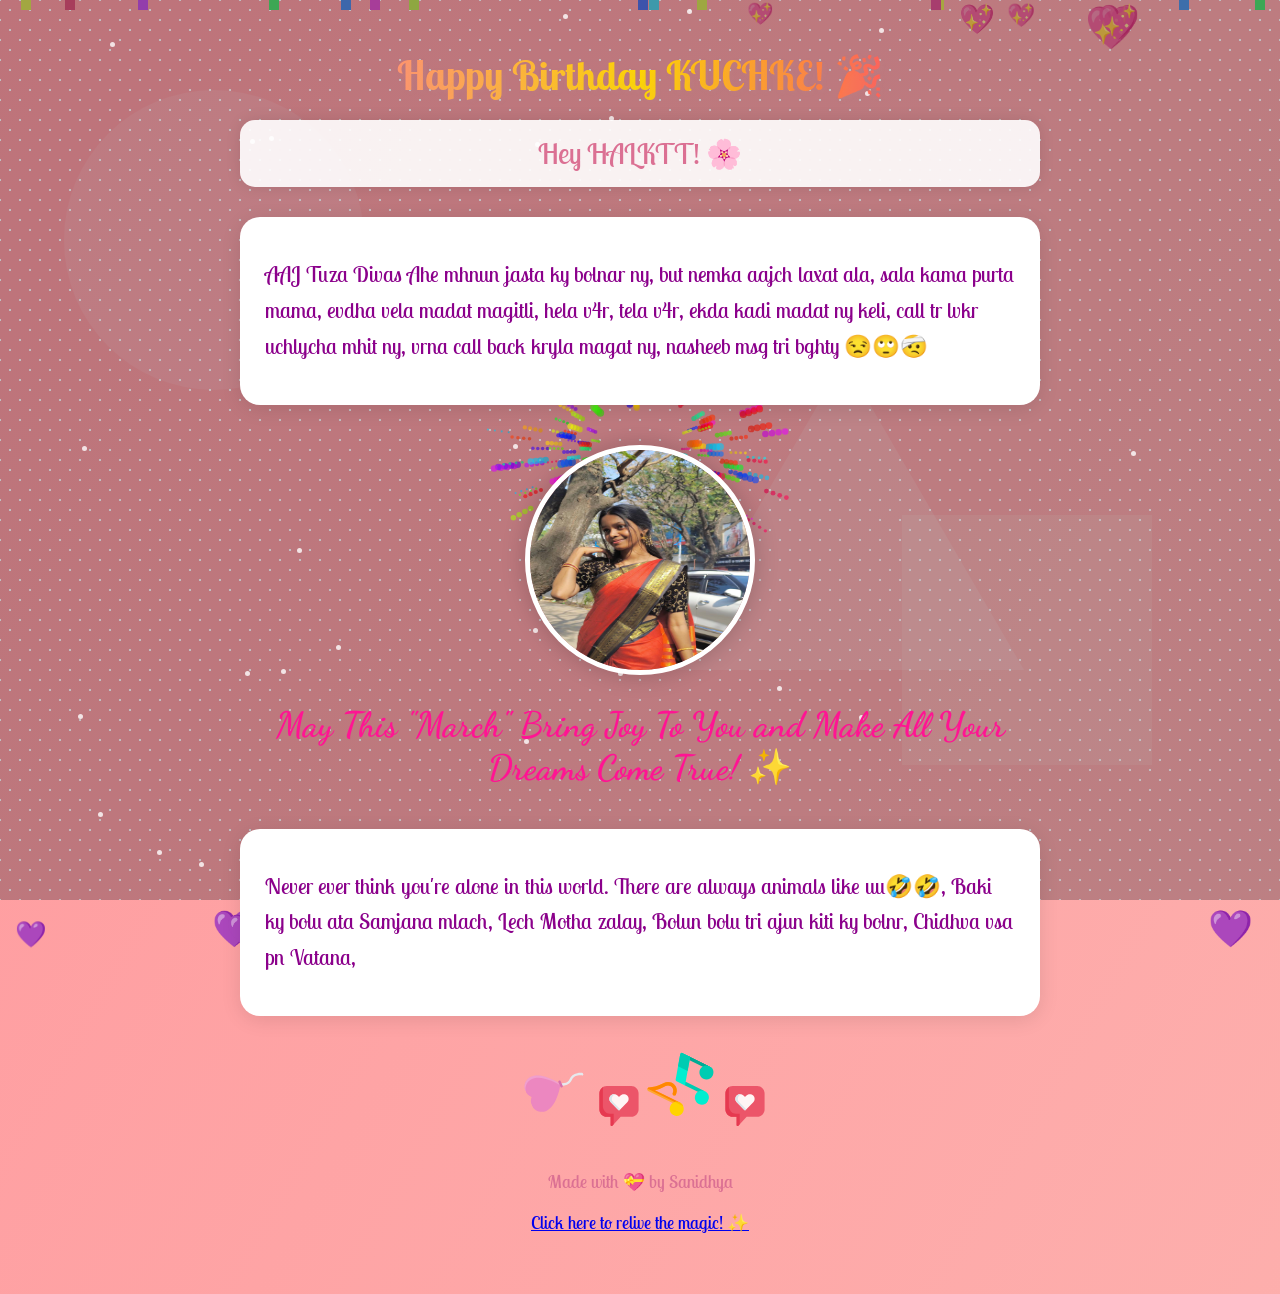
<file: Main_wish/3d_wish/main2.html>
<!DOCTYPE html>
<html lang="en">

<head>
    <meta charset="UTF-8">
    <meta name="viewport" content="width=device-width, initial-scale=1.0">
    <title>Happy Birthday Dear KUCHKEE!</title>
    <link
        href="https://fonts.googleapis.com/css2?family=Dancing+Script:wght@700&family=Pacifico&family=Great+Vibes&family=Lobster+Two:wght@400;700&family=Birthstone&display=swap"
        rel="stylesheet">
    <style>
        :root {
            --pink1: #ff69b4;
            --pink2: #ff1493;
            --pink3: #db7093;
            --gold: #ffd700;
        }

        body {
            margin: 0;
            font-family: 'Lobster Two', cursive;
            overflow-x: hidden;
            /* animated gradient */
            background: linear-gradient(120deg,
                    #ff9a9e 0%,
                    /* pink */
                    #fad0c4 25%,
                    /* light peach */
                    #ffc3a0 50%,
                    /* peach */
                    #ff9a9e 75%
                    /* back to pink */
                );
            background-size: 800% 800%;
            animation: bgGradient 30s ease infinite;
        }

        @keyframes bgGradient {
            0% {
                background-position: 0% 50%;
            }

            25% {
                background-position: 50% 100%;
            }

            50% {
                background-position: 100% 50%;
            }

            75% {
                background-position: 50% 0%;
            }

            100% {
                background-position: 0% 50%;
            }
        }

        .container {
            max-width: 800px;
            margin: 0 auto;
            padding: 20px;
            position: relative;
            z-index: 1;
        }

        /* Header Section */
        .header {
            text-align: center;
            margin: 30px 0;
            animation: fadeIn 1s;
        }

        .header h1 {
            font-size: 2.5rem;
            color: var(--pink2);
            margin: 10px 0;
            text-shadow: 2px 2px 4px rgba(189, 154, 154, 0.1);
            animation: colorChange 3s infinite;
        }

        /* Greeting Section */
        .greeting {
            font-size: 1.8rem;
            color: var(--pink3);
            text-align: center;
            margin: 20px 0;
            padding: 15px;
            background: rgba(255, 255, 255, 0.9);
            border-radius: 15px;
            box-shadow: 0 0 15px rgba(0, 0, 0, 0.1);
        }

        /* Message Box */
        .message-box {
            background: white;
            padding: 25px;
            border-radius: 20px;
            margin: 30px 0;
            box-shadow: 0 4px 20px rgba(0, 0, 0, 0.1);
            transition: transform 0.3s ease;
            cursor: pointer;
        }

        .message-box:hover {
            transform: translateY(-5px);
        }

        .message-text {
            font-size: 1.4rem;
            color: #8b008b;
            line-height: 1.6;
            margin: 15px 0;
        }

        /* Photo Section */
        .photo-section {
            text-align: center;
            margin: 40px 0;
        }

        .profile-img {
            width: 220px;
            height: 220px;
            border-radius: 50%;
            border: 5px solid white;
            box-shadow: 0 0 25px rgba(0, 0, 0, 0.2);
            transition: all 0.3s ease;
        }

        .photo-section:hover .profile-img {
            transform: scale(1.05);
            box-shadow: 0 0 40px rgba(0, 0, 0, 0.3);
        }

        /* Birthday Wishes */
        .birthday-wish {
            font-family: 'Dancing Script', cursive;
            font-size: 2.2rem;
            color: var(--pink2);
            margin: 25px 0;
            text-align: center;
        }

        /* Animations */
        @keyframes float {

            0%,
            100% {
                transform: translateY(0);
            }

            50% {
                transform: translateY(-15px);
            }
        }

        .balloon {
            width: 60px;
            margin: 10px;
            animation: float 4s infinite;
        }

        @keyframes heartbeat {

            0%,
            100% {
                transform: scale(1);
            }

            50% {
                transform: scale(1.1);
            }
        }

        .heart {
            width: 40px;
            animation: heartbeat 1.2s infinite;
        }

        @keyframes rise {
            0% {
                transform: translateY(100vh) rotate(0deg);
                opacity: 1;
            }

            100% {
                transform: translateY(-100vh) rotate(360deg);
                opacity: 0;
            }
        }

        @keyframes confettiFall {
            0% {
                transform: translateY(-100vh) rotate(0deg);
            }

            100% {
                transform: translateY(100vh) rotate(360deg);
            }
        }

        @keyframes colorChange {
            0% {
                color: var(--pink1);
            }

            50% {
                color: var(--gold);
            }

            100% {
                color: var(--pink2);
            }
        }

        .rising-heart {
            position: fixed;
            bottom: -50px;
            font-size: 30px;
            animation: rise 6s linear infinite;
            pointer-events: none;
            z-index: 0;
        }

        .confetti {
            position: fixed;
            width: 10px;
            height: 10px;
            background: var(--pink2);
            animation: confettiFall 3s linear infinite;
            pointer-events: none;
        }

        /* Footer */
        .footer {
            text-align: center;
            margin: 40px 0;
            color: var(--pink3);
            font-size: 1.1rem;
            position: relative;
            z-index: 1;
        }

        /* Responsive Design */
        @media (max-width: 768px) {
            .container {
                padding: 10px;
            }

            .header h1 {
                font-size: 2rem;
            }

            .greeting {
                font-size: 1.4rem;
            }

            .birthday-wish {
                font-size: 1.8rem;
            }
        }

        /* Font Changer Animation */
        .font-changer {
            animation: fontCycle 10s infinite;
        }

        @keyframes fontCycle {
            0% {
                font-family: 'Dancing Script', cursive;
            }

            25% {
                font-family: 'Pacifico', cursive;
            }

            50% {
                font-family: 'Great Vibes', cursive;
            }

            75% {
                font-family: 'Birthstone', cursive;
            }

            100% {
                font-family: 'Lobster Two', cursive;
            }
        }

        /* in your <style> */
        canvas#fireworks {
            position: fixed;
            top: 0;
            left: 0;
            width: 100%;
            height: 100%;
            pointer-events: none;
            z-index: −1;
        }

        /* STARFIELD */
        body::before {
            content: "";
            position: fixed;
            top: 0;
            left: 0;
            width: 100%;
            height: 100%;
            background: radial-gradient(rgba(255, 255, 255, 0.8) 1px, transparent 1px) repeat;
            background-size: 20px 20px;
            animation: starDrift 60s linear infinite;
            pointer-events: none;
            z-index: 0;
        }

        @keyframes starDrift {
            from {
                background-position: 0 0;
            }

            to {
                background-position: -500px 500px;
            }
        }


        .header h1 {
            background: linear-gradient(90deg, var(--pink1), var(--gold), var(--pink2));
            background-clip: text;
            -webkit-background-clip: text;
            color: transparent;
            animation: gradientShift 4s ease infinite;
        }

        @keyframes gradientShift {
            0% {
                background-position: 0% 50%;
            }

            50% {
                background-position: 100% 50%;
            }

            100% {
                background-position: 0% 50%;
            }
        }

        /* 1. Tiny sparkling dots */
        .sparkle {
            position: fixed;
            width: 4px;
            height: 4px;
            background: rgba(255, 255, 255, 0.8);
            border-radius: 50%;
            pointer-events: none;
            animation: sparkleAnim 2s ease-in-out infinite;
            z-index: 0;
        }

        @keyframes sparkleAnim {
            0% {
                transform: scale(0);
                opacity: 0;
            }

            50% {
                transform: scale(1);
                opacity: 1;
            }

            100% {
                transform: scale(0);
                opacity: 0;
            }
        }

        /* 2. Floating heart blobs */
        .floating-heart {
            position: fixed;
            font-size: 1.5rem;
            opacity: 0.8;
            pointer-events: none;
            animation: floatUp 5s linear infinite;
            z-index: 0;
        }

        @keyframes floatUp {
            0% {
                transform: translateY(100vh) scale(0.5) rotate(0);
                opacity: 1;
            }

            100% {
                transform: translateY(-20vh) scale(1.2) rotate(360deg);
                opacity: 0;
            }
        }

        /* 3. Starfield layer via pseudo-element */
        body::before {
            content: "";
            position: fixed;
            top: 0;
            left: 0;
            width: 100%;
            height: 100%;
            background:
                radial-gradient(white 1px, transparent 1px) 0 0,
                radial-gradient(white 1px, transparent 1px) 10px 10px;
            background-size: 20px 20px;
            animation: drift 60s linear infinite;
            pointer-events: none;
            z-index: 0;
        }

        @keyframes drift {
            to {
                transform: translate(-500px, 500px);
            }
        }

        body {
            margin: 0;
            font-family: 'Lobster Two', cursive;
            overflow-x: hidden;
            /* animated gradient */
            background: linear-gradient(120deg, #ff9a9e, #fad0c4, #ffc3a0, #ff9a9e);
            background-size: 800% 800%;
            animation: bgGradient 30s ease infinite;
        }

        /* gradient keyframes */
        @keyframes bgGradient {
            0% {
                background-position: 0% 50%;
            }

            25% {
                background-position: 50% 100%;
            }

            50% {
                background-position: 100% 50%;
            }

            75% {
                background-position: 50% 0%;
            }

            100% {
                background-position: 0% 50%;
            }
        }



        .shape {
            position: fixed;
            opacity: 0.15;
            pointer-events: none;
            animation: floatShape 20s infinite ease-in-out;
            mix-blend-mode: screen;
            z-index: 0;
        }

        /* circle, square, triangle with different sizes/positions/colors */
        .shape--circle {
            width: 300px;
            height: 300px;
            border-radius: 50%;
            background: #ff9a9e;
            top: 10%;
            left: 5%;
            animation-duration: 25s;
        }

        .shape--square {
            width: 250px;
            height: 250px;
            background: #ffc3a0;
            bottom: 15%;
            right: 10%;
            animation-duration: 30s;
            animation-delay: 5s;
        }

        .shape--triangle {
            width: 0;
            height: 0;
            border-left: 180px solid transparent;
            border-right: 180px solid transparent;
            border-bottom: 310px solid #fad0c4;
            top: 40%;
            right: 20%;
            animation-duration: 22s;
            animation-delay: 3s;
        }

        @keyframes floatShape {

            0%,
            100% {
                transform: translateY(0) rotate(0deg);
            }

            50% {
                transform: translateY(-50px) rotate(180deg);
            }
        }

        body::after {
            content: "";
            position: fixed;
            top: 0;
            left: 0;
            width: 100%;
            height: 100%;
            background: url('https://www.transparenttextures.com/patterns/asfalt-light.png');
            opacity: 0.1;
            pointer-events: none;
            z-index: 1;
        }

        .sparkle {
            position: fixed;
            width: 5px;
            height: 5px;
            background: rgba(255, 255, 255, 0.8);
            border-radius: 50%;
            pointer-events: none;
            animation: sparkleTwinkle 3s infinite ease-in-out;
            z-index: 0;
        }

        @keyframes sparkleTwinkle {

            0%,
            100% {
                transform: scale(0.3);
                opacity: 0;
            }

            50% {
                transform: scale(1);
                opacity: 1;
            }
        }



        .heart-effect {
            position: absolute;
            font-size: 20px;
            pointer-events: none;
            animation: flyUp 1s ease-out forwards;
            z-index: 9999;
            opacity: 0.8;
        }

        .heart-effect::before {
            content: "💗";
        }

        @keyframes flyUp {
            0% {
                transform: translateY(0) scale(1);
                opacity: 0.9;
            }

            100% {
                transform: translateY(-60px) scale(1.4);
                opacity: 0;
            }
        }

        /* =========================
   Mobile Responsive ≤480px
   ========================= */
        @media (max-width: 480px) {

            /* Container spacing */
            .container {
                padding: 10px;
            }

            /* Header */
            .header h1 {
                font-size: 1.8rem;
                /* was 2.5rem */
                margin: 8px 0;
            }

            .greeting {
                font-size: 1.2rem;
                /* was 1.8rem */
                padding: 10px;
            }

            /* Message boxes */
            .message-box {
                padding: 15px;
                /* was 25px */
                border-radius: 15px;
                /* was 20px */
            }

            .message-text {
                font-size: 1rem;
                /* was 1.4rem */
                line-height: 1.4;
            }

            /* Photo & wish */
            .photo-section {
                margin: 25px 0;
            }

            .profile-img {
                width: 140px;
                /* was 220px */
                height: 140px;
                border-width: 3px;
                /* was 5px */
            }

            .birthday-wish {
                font-size: 1.5rem;
                /* was 2.2rem */
                margin: 15px 0;
            }

            /* Balloons & hearts row */
            .balloon {
                width: 40px;
                /* was 60px */
            }

            .heart {
                width: 30px;
                /* was 40px */
            }

            /* Rising hearts & confetti */
            .rising-heart {
                font-size: 20px;
                /* was 30px */
            }

            .confetti {
                width: 6px;
                height: 6px;
            }

            /* Sparkles & floating shapes */
            .sparkle {
                width: 3px;
                height: 3px;
            }

            .floating-heart {
                font-size: 1.2rem;
            }

            /* Hide heavy décor to improve speed */
            .shape--triangle,
            canvas#fireworks,
            #sparkle-container,
            #confetti-container {
                display: none;
            }
        }

        /* ================================
   Tablet Responsive 481px–1024px
   ================================ */
        @media (min-width: 481px) and (max-width: 1024px) {

            /* Container spacing */
            .container {
                padding: 1.5rem;
                /* more than mobile, less than desktop */
            }

            /* Header */
            .header h1 {
                font-size: 2.8rem;
                /* between desktop 2.5rem and mobile 1.8rem */
                margin: 12px 0;
            }

            .greeting {
                font-size: 1.6rem;
                /* sits between 1.8rem & 1.2rem */
                padding: 12px;
            }

            /* Message boxes */
            .message-box {
                padding: 20px;
                /* medium padding */
                border-radius: 18px;
            }

            .message-text {
                font-size: 1.2rem;
                /* medium text size */
                line-height: 1.5;
            }

            /* Photo & wish */
            .photo-section {
                margin: 30px 0;
            }

            .profile-img {
                width: 180px;
                /* between 220px & 140px */
                height: 180px;
                border-width: 4px;
            }

            .birthday-wish {
				font-family: 'Great Vibes';
                font-size: 1.9rem;
                /* medium heading */
                margin: 20px 0;
            }

            /* Balloons & hearts row */
            .balloon {
                width: 50px;
                /* medium floaters */
            }

            .heart {
                width: 35px;
            }

            /* Rising hearts & confetti */
            .rising-heart {
                font-size: 25px;
            }

            .confetti {
                width: 8px;
                height: 8px;
            }

            /* Sparkles & floating hearts */
            .sparkle {
                width: 4px;
                height: 4px;
            }

            .floating-heart {
                font-size: 1.4rem;
            }

            /* Decorative shapes */
            .shape--circle {
                width: 250px;
                height: 250px;
                top: -80px;
                left: -50px;
            }

            .shape--square {
                width: 200px;
                height: 200px;
                bottom: -80px;
                right: -50px;
            }

            .shape--triangle {
                width: 0;
                border-left: 150px solid transparent;
                border-right: 150px solid transparent;
                border-bottom: 260px solid #fad0c4;
                top: 35%;
                right: 15%;
            }

            /* Keep canvas fireworks but reduce particle count in JS if needed */
            canvas#fireworks {
                display: block;
            }
        }
    </style>
</head>


<body>

    <div class="shape shape--circle"></div>
    <div class="shape shape--square"></div>
    <div class="shape shape--triangle"></div>


    <!-- sparkle and heart containers -->
    <div id="sparkle-container"></div>
    <div id="heart-container"></div>


    <div id="hearts-container"></div>
    <div id="confetti-container"></div>

    <div class="container">
        <div class="header">
            <h1 class="font-changer">Happy Birthday KUCHKE! 🎉</h1>
            <p class="greeting">Hey HALKTT! 🌸</p>
        </div>

        <div class="message-box">
            <p class="message-text">
                AAJ Tuza Divas Ahe mhnun jasta ky bolnar ny,
				but nemka aajch laxat ala, sala kama purta mama, 
				evdha vela madat magitli, hela v4r, tela v4r, ekda kadi madat ny keli,
				call tr lvkr uchlycha mhit ny, vrna call back kryla magat ny,
				nasheeb msg tri bghty 😒🙄🤕
            </p>
        </div>

        <div class="photo-section">
            <img src="../pics/red_saree.jpeg"
                alt="sayali" class="profile-img">
            <h2 class="birthday-wish">May This "March" Bring Joy To You and Make All Your Dreams Come True! ✨</h2>
        </div>

        <div class="message-box">
            <p class="message-text">
				Never ever think you're alone in this world.
				There are always animals like uu🤣🤣,
				Baki ky bolu ata Samjana mlach, Lech Motha zalay,
				Bolun bolu tri ajun kiti ky bolnr, Chidhva vsa pn Vatana,
            </p>
        </div>

        <div style="text-align: center; margin: 30px 0;">
            <img src="balloon.svg" class="balloon">
            <img src="heart.svg" class="heart">
            <img src="music-note.svg" class="balloon">
            <img src="heart.svg" class="heart">
        </div>

        <div class="footer">
            <p>Made with 💝 by Sanidhya</p>
            <a href="../r-i-h/rotate.html">
                <p onclick="location.reload()" style="cursor: pointer;">Click here to relive the magic! ✨</p>
            </a>
        </div>
    </div>

    <canvas id="fireworks"></canvas>



    <script>
        // Font changer script
        const elements = document.querySelectorAll('.font-changer');
        const fonts = [
            'Dancing Script',
            'Pacifico',
            'Great Vibes',
            'Birthstone',
            'Lobster Two'
        ];

        let currentFont = 0;
        setInterval(() => {
            elements.forEach(element => {
                element.style.fontFamily = fonts[currentFont];
            });
            currentFont = (currentFont + 1) % fonts.length;
        }, 5000);

        // Heart rain animation
        function createRisingHeart() {
            const heart = document.createElement('div');
            heart.innerHTML = '💜';
            heart.className = 'rising-heart';
            heart.style.left = Math.random() * 100 + 'vw';
            heart.style.animationDuration = Math.random() * 3 + 4 + 's';
            heart.style.fontSize = Math.random() * 20 + 20 + 'px';
            document.getElementById('hearts-container').appendChild(heart);
            setTimeout(() => heart.remove(), 6000);
        }

        // Confetti animation
        function createConfetti() {
            const confetti = document.createElement('div');
            confetti.className = 'confetti';
            confetti.style.left = Math.random() * 100 + 'vw';
            confetti.style.backgroundColor = `hsl(${Math.random() * 360}, 70%, 60%)`;
            document.getElementById('confetti-container').appendChild(confetti);
            setTimeout(() => confetti.remove(), 3000);
        }

        // Start animations
        setInterval(createRisingHeart, 300);
        setInterval(createConfetti, 150);

        // Click effect
        document.body.addEventListener('click', (e) => {
            const clickEffect = document.createElement('div');
            clickEffect.className = 'heart';
            clickEffect.style.position = 'fixed';
            clickEffect.style.left = e.clientX + 'px';
            clickEffect.style.top = e.clientY + 'px';
            document.body.appendChild(clickEffect);
            setTimeout(() => clickEffect.remove(), 1000);
        });

        // Random balloon rotation
        document.querySelectorAll('.balloon').forEach(balloon => {
            balloon.style.transform = `rotate(${Math.random() * 360}deg)`;
        });


        const c = document.getElementById('fireworks'),
            ctx = c.getContext('2d'),
            parts = [];
        function resize() { c.width = innerWidth; c.height = innerHeight; }
        window.addEventListener('resize', resize); resize();

        class Particle {
            constructor() {
                this.reset();
            }
            reset() {
                this.x = innerWidth / 2;
                this.y = innerHeight / 2;
                const angle = Math.random() * Math.PI * 2;
                const speed = Math.random() * 5 + 2;
                this.vx = Math.cos(angle) * speed;
                this.vy = Math.sin(angle) * speed;
                this.alpha = 1;
                this.size = Math.random() * 3 + 1;
                this.color = `hsl(${Math.random() * 360}, 100%, 50%)`;
            }
            update() {
                this.x += this.vx;
                this.y += this.vy;
                this.alpha -= 0.02;
                if (this.alpha <= 0) this.reset();
            }
            draw() {
                ctx.globalAlpha = this.alpha;
                ctx.fillStyle = this.color;
                ctx.beginPath();
                ctx.arc(this.x, this.y, this.size, 0, 2 * Math.PI);
                ctx.fill();
            }
        }

        for (let i = 0; i < 200; i++) parts.push(new Particle());
        function animate() {
            ctx.fillStyle = 'rgba(10,10,20,0.1)'; ctx.fillRect(0, 0, c.width, c.height);
            parts.forEach(p => { p.update(); p.draw(); });
            requestAnimationFrame(animate);
        }
        animate();

        // sparkle generator
        function spawnSparkle() {
            const s = document.createElement('div');
            s.className = 'sparkle';
            s.style.left = Math.random() * 100 + 'vw';
            s.style.top = Math.random() * 100 + 'vh';
            document.getElementById('sparkle-container').appendChild(s);
            setTimeout(() => s.remove(), 2000);
        }

        // heart generator
        function spawnHeart() {
            const h = document.createElement('div');
            h.className = 'floating-heart';
            h.textContent = '💖';
            h.style.left = Math.random() * 100 + 'vw';
            h.style.fontSize = (Math.random() * 30 + 20) + 'px';
            document.getElementById('heart-container').appendChild(h);
            setTimeout(() => h.remove(), 5000);
        }

        // kick off
        setInterval(spawnSparkle, 100);
        setInterval(spawnHeart, 400);

        // click-spawn sparkle + heart for extra fun
        document.body.addEventListener('click', e => {
            ['sparkle', 'floating-heart'].forEach(cls => {
                const el = document.createElement('div');
                el.className = cls;
                if (cls === 'floating-heart') {
                    el.textContent = '❤️';
                    el.style.fontSize = '24px';
                    el.style.animationDuration = '3s';
                }
                el.style.left = e.clientX + 'px';
                el.style.top = e.clientY + 'px';
                document.getElementById(cls === 'sparkle'
                    ? 'sparkle-container'
                    : 'heart-container'
                ).appendChild(el);
                setTimeout(() => el.remove(), cls === 'sparkle' ? 2000 : 3000);
            });
        });

        function spawnSparkle() {
            const s = document.createElement('div');
            s.className = 'sparkle';
            s.style.left = Math.random() * 100 + 'vw';
            s.style.top = Math.random() * 100 + 'vh';
            document.body.appendChild(s);
            setTimeout(() => s.remove(), 3000);
        }
        setInterval(spawnSparkle, 200);


        const colors = ["#ff4d6d", "#ff99c8", "#ffc6ff", "#ffb3ab", "#ffccd5"];

        document.addEventListener("mousemove", function (e) {
            const heart = document.createElement("div");
            heart.className = "heart-effect";
            heart.style.left = e.pageX + "px";
            heart.style.top = e.pageY + "px";
            heart.style.color = colors[Math.floor(Math.random() * colors.length)];
            document.body.appendChild(heart);

            setTimeout(() => {
                heart.remove();
            }, 1000);
        });

    </script>





</body>

</html>
</file>
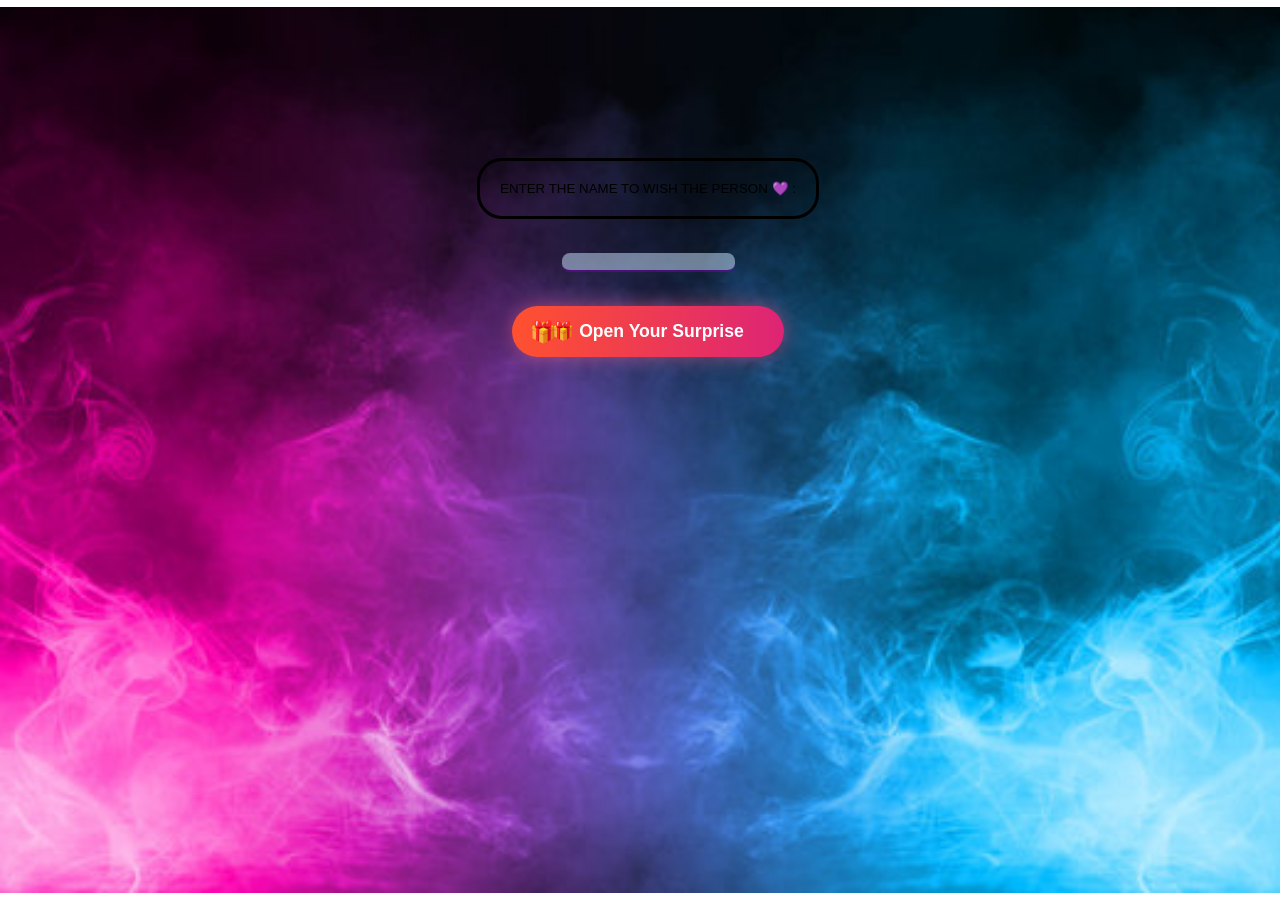
<file: Main_wish/Happy Birthday/form.html>
<html>
<head>
    <meta charset="UTF-8">
    <meta name="viewport" content="width=device-width, initial-scale=1.0">
	<link rel = "stylesheet" href = "F:\WD-II\bootstrap\bootstrap-5.3.3-dist\css\bootstrap.min.css">
	<link rel = "stylesheet" href = "BDAY.css">
</head>
<body>
	<canvas id=c>
	</canvas>
	<center>
		<div class = "form-group">
				<input type = "button" value = "ENTER THE NAME TO WISH THE PERSON &#128156; :" onclick = "wish()" class = "r"></i><br><br>
					<input type = "text" id = "name" class = "fm"><br><br>
		</div>
		<button class="gift-redirect" onclick="goToSurprise()">🎁 Open Your Surprise</button>

	<style>
	.gift-redirect {
	  background: linear-gradient(90deg, #ff512f, #dd2476);
	  border: none;
	  border-radius: 50px;
	  padding: 15px 40px;
	  color: white;
	  font-size: 1.1rem;
	  font-weight: bold;
	  cursor: pointer;
	  box-shadow: 0 0 20px rgba(255, 100, 150, 0.5);
	  transition: all 0.3s ease;
	  position: relative;
	  overflow: hidden;
	}

	.gift-redirect::before {
	  content: "🎁";
	  position: absolute;
	  left: 18px;
	  top: 50%;
	  transform: translateY(-50%);
	  font-size: 1.3rem;
	  animation: bounce 1.2s infinite;
	}

	@keyframes bounce {
	  0%, 100% { transform: translateY(-50%) scale(1); }
	  50% { transform: translateY(-70%) scale(1.2); }
	}

	.gift-redirect:hover {
	  background: linear-gradient(90deg, #dd2476, #ff512f);
	  transform: scale(1.05);
	  box-shadow: 0 0 40px rgba(255, 150, 180, 0.8);
	}
	</style>

	<script>
	function goToSurprise() {
	  // Redirect to your surprise proposal page
	  window.location.href = "surprise.html"; // Change this to your actual file or URL
	}
	</script>

	</center>
	<script src = "app.js"></script>
</body>
</html>
</file>
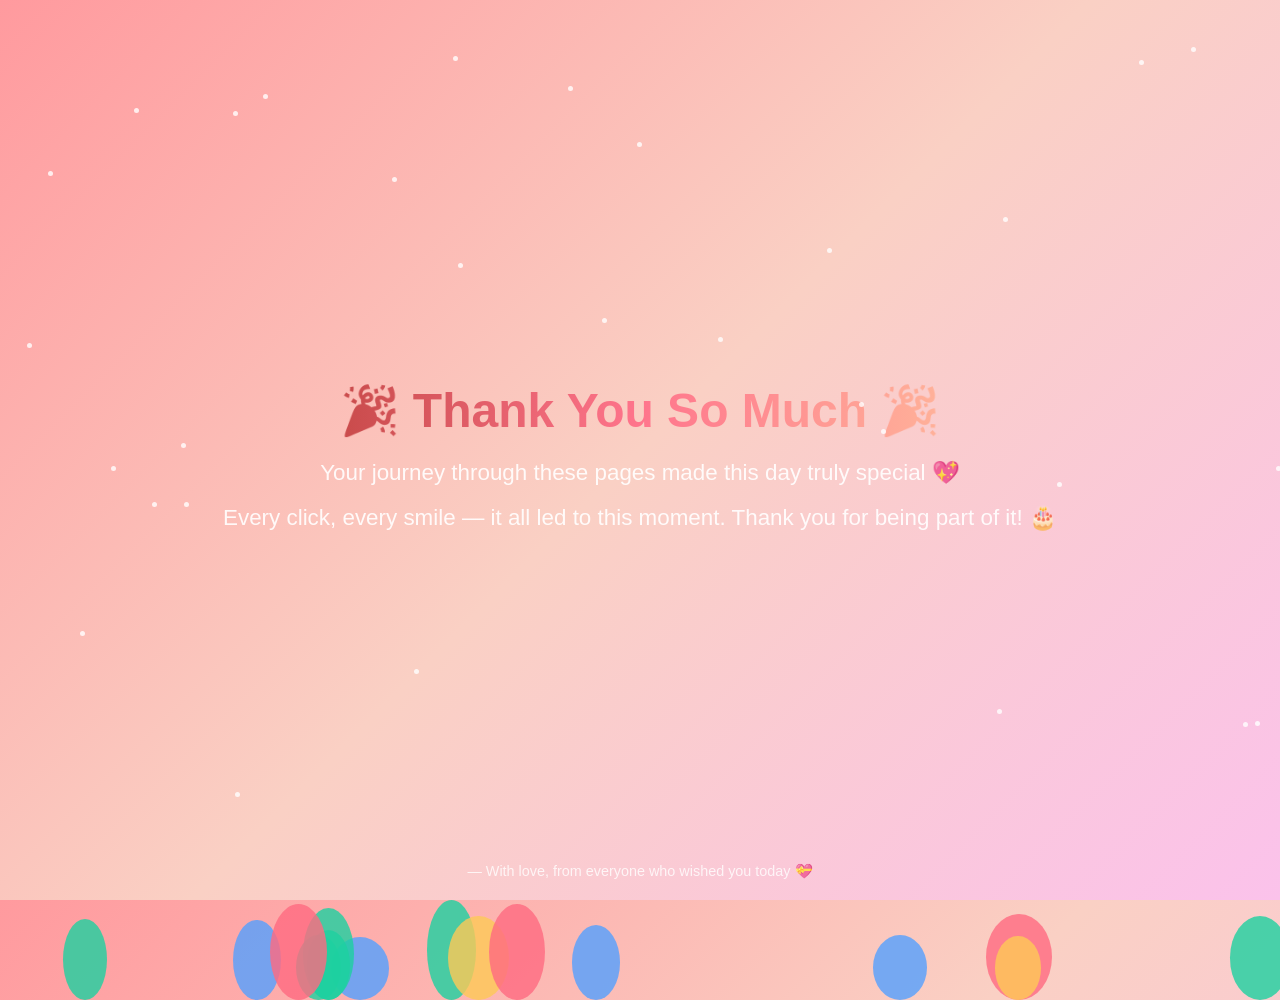
<file: Main_wish/Happy Birthday/Thank_You.html>
<!DOCTYPE html>
<html lang="en">
<head>
  <meta charset="UTF-8" />
  <meta name="viewport" content="width=device-width, initial-scale=1.0" />
  <title>Thank You ❤️</title>
  <style>
    body {
      margin: 0;
      height: 100vh;
      display: flex;
      flex-direction: column;
      justify-content: center;
      align-items: center;
      background: linear-gradient(135deg, #ff9a9e, #fad0c4, #fbc2eb);
      font-family: 'Poppins', sans-serif;
      color: #fff;
      overflow: hidden;
      text-align: center;
    }

    h1 {
      font-size: 3rem;
      margin-bottom: 20px;
      background: linear-gradient(to right, #c94b4b, #ff758c, #ffb199);
      -webkit-background-clip: text;
      -webkit-text-fill-color: transparent;
      animation: glow 2s infinite alternate;
    }

    h2 {
      font-weight: 400;
      font-size: 1.4rem;
      color: rgba(255,255,255,0.9);
      margin-top: 0;
    }

    @keyframes glow {
      0% { text-shadow: 0 0 10px rgba(255, 120, 120, 0.4); }
      100% { text-shadow: 0 0 25px rgba(255, 190, 150, 0.8); }
    }

    /* 🎈 Floating Balloons */
    .balloon {
      position: absolute;
      bottom: -100px;
      width: 60px;
      height: 80px;
      border-radius: 50%;
      opacity: 0.8;
      animation: floatUp 10s linear infinite;
    }

    @keyframes floatUp {
      0% {
        transform: translateY(0) scale(1);
        opacity: 1;
      }
      100% {
        transform: translateY(-110vh) scale(1.1);
        opacity: 0;
      }
    }

    .footer {
      position: absolute;
      bottom: 20px;
      font-size: 0.9rem;
      color: rgba(255,255,255,0.8);
    }

    /* ✨ Small sparkle animation */
    .sparkle {
      position: absolute;
      width: 5px;
      height: 5px;
      background: white;
      border-radius: 50%;
      opacity: 0.8;
      animation: sparkle 4s infinite;
    }

    @keyframes sparkle {
      0% { transform: scale(1); opacity: 1; }
      50% { transform: scale(1.5); opacity: 0.6; }
      100% { transform: scale(1); opacity: 1; }
    }
  </style>
</head>
<body>
  <h1>🎉 Thank You So Much 🎉</h1>
  <h2>Your journey through these pages made this day truly special 💖</h2>
  <h2>Every click, every smile — it all led to this moment. Thank you for being part of it! 🎂</h2>
  <div class="footer">— With love, from everyone who wished you today 💝</div>

  <script>
    // 🎈 Generate random floating balloons
    const colors = ['#ff6b81', '#feca57', '#54a0ff', '#5f27cd', '#1dd1a1', '#ff9f43'];
    for (let i = 0; i < 15; i++) {
      const b = document.createElement('div');
      b.classList.add('balloon');
      b.style.background = colors[Math.floor(Math.random() * colors.length)];
      b.style.left = Math.random() * 100 + 'vw';
      b.style.animationDuration = 8 + Math.random() * 5 + 's';
      b.style.width = 40 + Math.random() * 30 + 'px';
      b.style.height = 60 + Math.random() * 40 + 'px';
      document.body.appendChild(b);
    }

    // ✨ Add sparkles
    for (let i = 0; i < 30; i++) {
      const s = document.createElement('div');
      s.classList.add('sparkle');
      s.style.left = Math.random() * 100 + 'vw';
      s.style.top = Math.random() * 100 + 'vh';
      s.style.animationDelay = Math.random() * 3 + 's';
      document.body.appendChild(s);
    }
  </script>
</body>
</html>
</file>
<file: Main_wish/Happy Birthday/BDAY.css>
@import url('https://fonts.googleapis.com/css2?family=Zeyada&display=swap');
body{
	background-image: url("pink-blue-black.jpg");
	background-repeat: no-repeat;
	background-size: 150%;
	width:100%;
	background-position: center center;
	font-family: 'times new roman';
	font-size: 30px;
	font-weight: 30px;
}
.bn1 {
	background-color: transparent;
	border: black 2px solid;
	color: black;
	padding: 15px 32px;
	text-align: center;
	text-decoration: none;
	display: inline-block;
	font-size: 30px;
	border-radius: 12px;
	opacity : 40%;
}
.fm{
	
	background-color: #cce6ff;
	border:none;
	border-bottom:2px solid rgb(119, 0, 179);
	opacity:50%;
	border-radius: 8px;
}
.r{
	background-image: transparent;
	background-color : transparent;
	border-radius: 25px;
	border: black 3px solid;
	padding: 20px;
	opacity : 100%;
}
.clr-i{
	color : #722F37;
}
</file>
